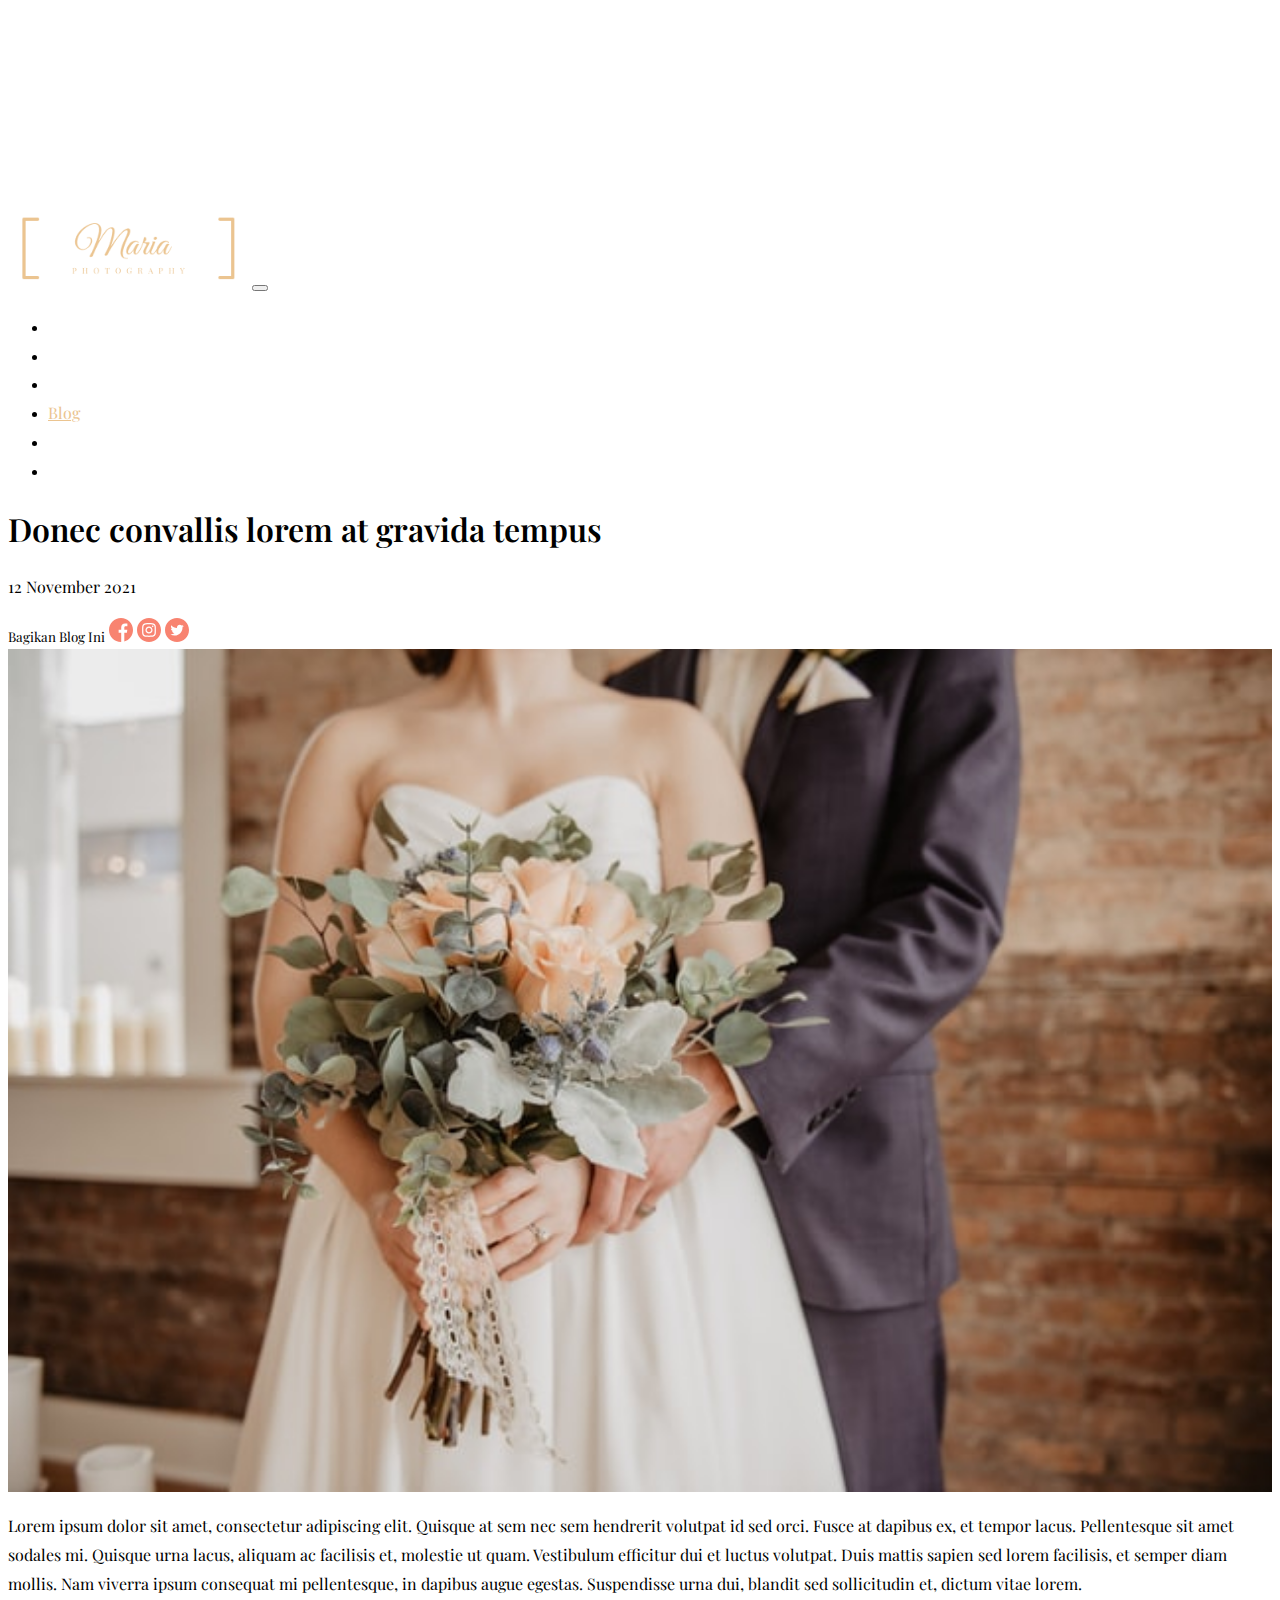
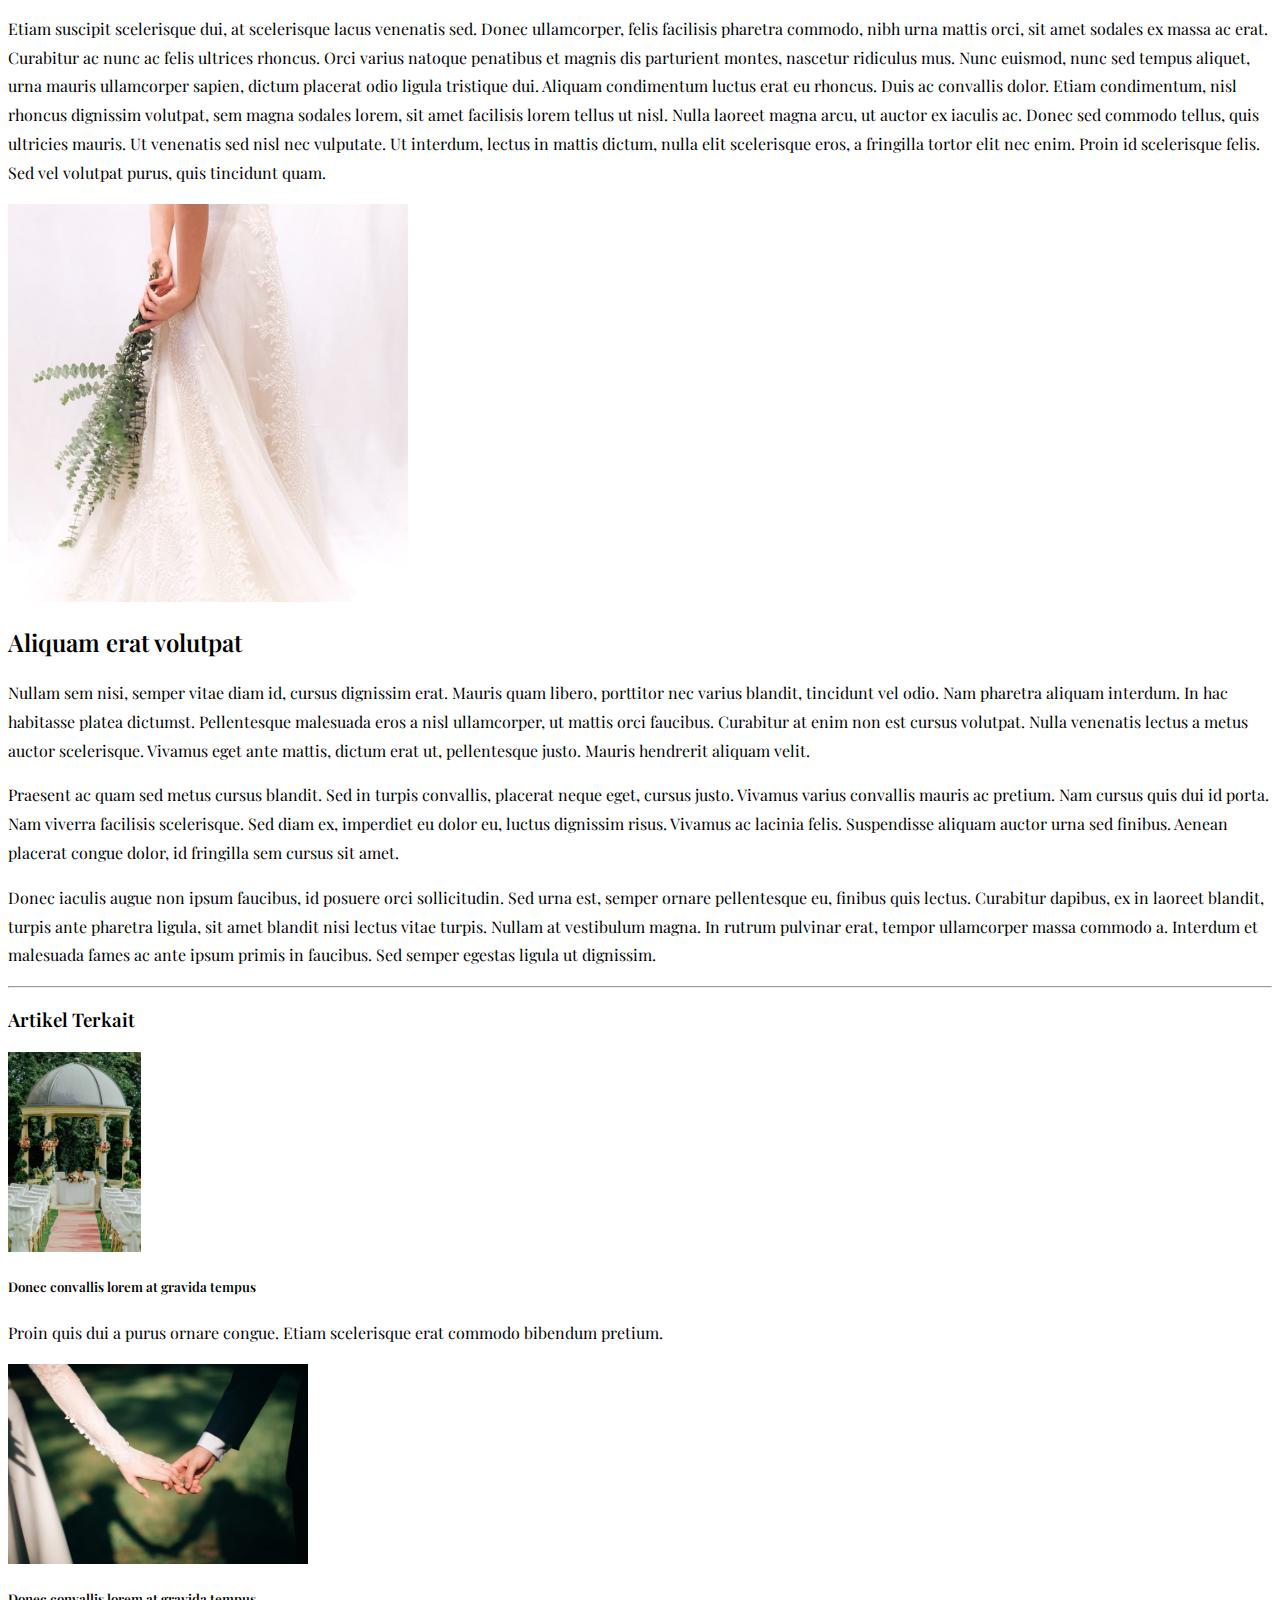
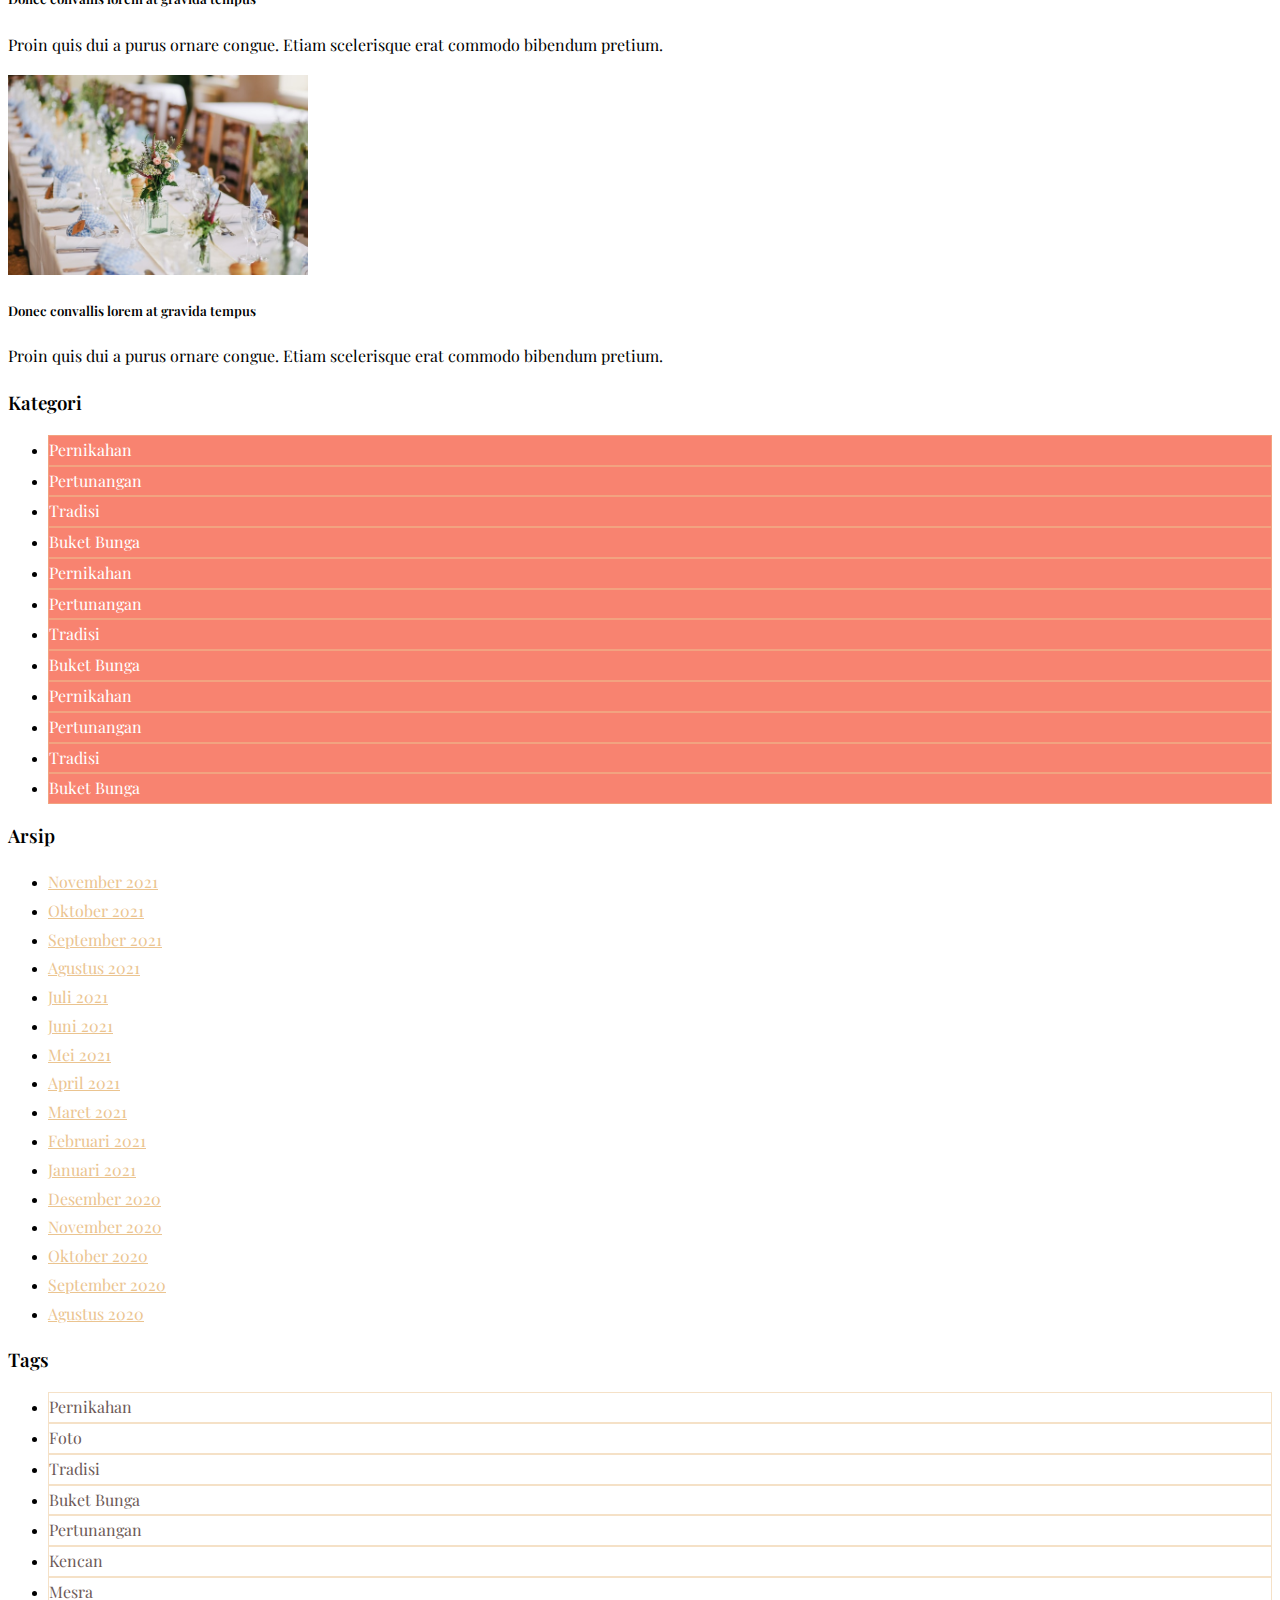
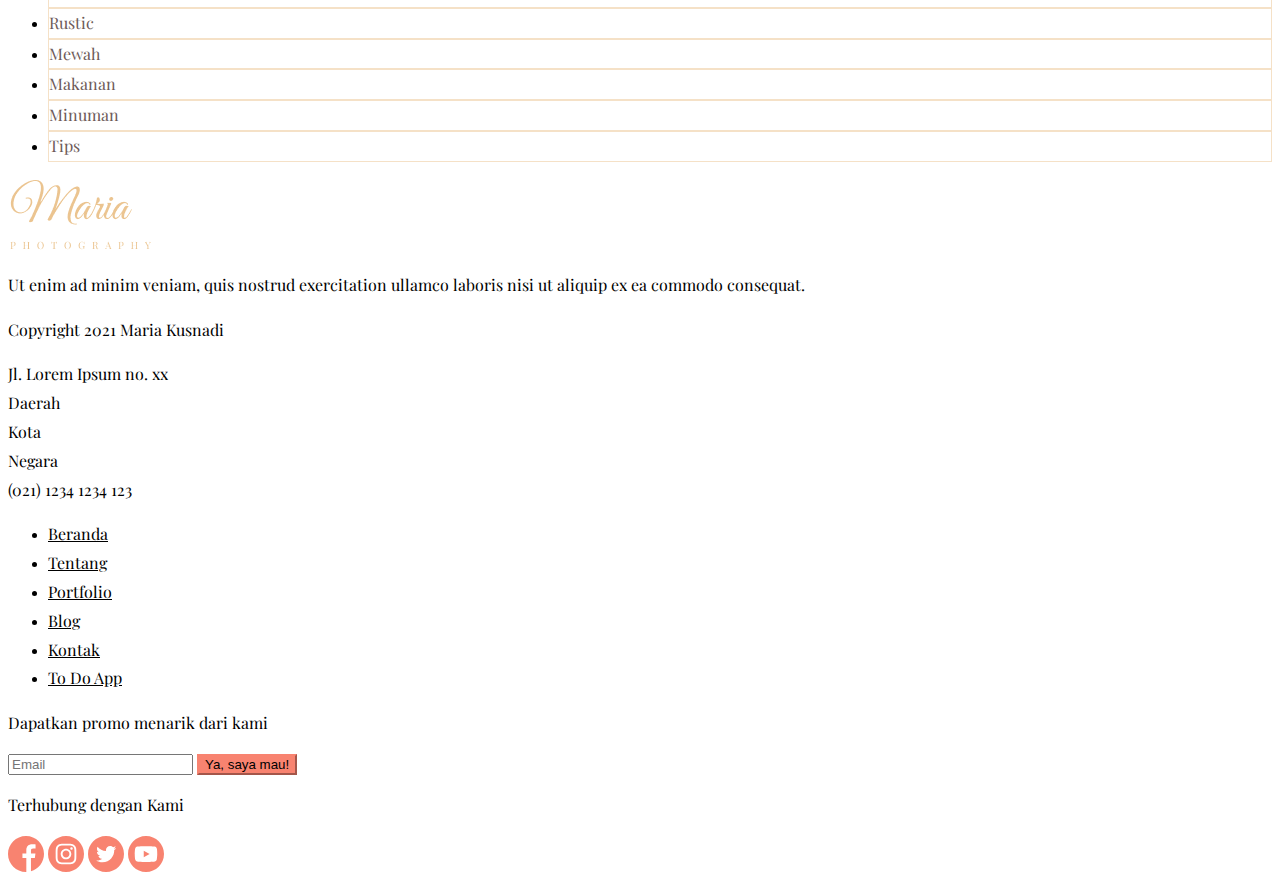
<file: blog-post.html>
<!DOCTYPE html>
<html lang="en">
    <head>
        <meta charset="UTF-8">
        <meta http-equiv="X-UA-Compatible" content="IE=edge">
        <meta name="viewport" content="width=device-width, initial-scale=1.0">
        <link href="https://cdn.jsdelivr.net/npm/bootstrap@5.0.2/dist/css/bootstrap.min.css" rel="stylesheet" integrity="sha384-EVSTQN3/azprG1Anm3QDgpJLIm9Nao0Yz1ztcQTwFspd3yD65VohhpuuCOmLASjC" crossorigin="anonymous">
        <link rel="stylesheet" href="https://fonts.googleapis.com/icon?family=Material+Icons">
        <link rel="stylesheet"  href="./style.css">
            
        <title>Blog</title>
    </head>
    <body style="padding-top: 200px;">
        <!-- NAV -->
        <nav class="px-md-5 py-2 navbar navbar-expand-md navbar-dark fixed-top bg-dark">
            <div class="container-fluid">
                <a class="navbar-brand" href="./index.html"><img src="images/logo-maria-photography.png" height="80"></a>
                <button class="navbar-toggler" type="button" data-bs-toggle="collapse" data-bs-target="#navbarCollapse" aria-controls="navbarCollapse" aria-expanded="false" aria-label="Toggle navigation">
                    <span class="navbar-toggler-icon"></span>
                </button>
                <ul class="nav float-end justify-content-end collapse navbar-collapse" id="navbarCollapse">
                    <li class="nav-item">
                        <a class="nav-link" href="./index.html">Beranda</a>
                    </li>
                    <li class="nav-item">
                        <a class="nav-link" href="./about.html">Tentang</a>
                    </li>
                    <li class="nav-item">
                        <a class="nav-link" href="./portfolio.html">Portfolio</a>
                    </li>
                    <li class="nav-item">
                        <a class="nav-link active" href="./blog.html">Blog</a>
                    </li>
                    <li class="nav-item">
                        <a class="nav-link" href="./contact.html">Kontak</a>
                    </li>
                    <li class="nav-item">
                        <a class="nav-link" href="./todo.html">To Do App</a>
                    </li>
                </ul>
            </div>
        </nav>
        <!--HEADING -->
        <div class="px-4 text-center col-md-6 m-auto mb-5 container">
            <h1>Donec convallis lorem at gravida tempus</h1>
            <p>12 November 2021</p>
            <div class="d-flex justify-content-center align-text-bottom mt-2 mb-3">
              <small class="me-2">Bagikan Blog Ini</small>
              <span class="social-media me-2"><img src="./images/001-facebook.svg" width="24px"></span>
              <span class="social-media me-2"><img src="./images/011-instagram.svg" width="24px"></span>
              <span class="social-media"><img src="./images/013-twitter.svg" width="24px"></span>
            </div>
            <img src="./images/foto 4.jpg" width="100%">
        </div>
        <!-- BLOG CONTENT -->
        <div class="container p-5">
            <div class="row">
              <div class="col-md-9">
                    <div class="mb-5">
                        <p>Lorem ipsum dolor sit amet, consectetur adipiscing elit. Quisque at sem nec sem hendrerit volutpat id sed orci. Fusce at dapibus ex, et tempor lacus. Pellentesque sit amet sodales mi. Quisque urna lacus, aliquam ac facilisis et, molestie ut quam. Vestibulum efficitur dui et luctus volutpat. Duis mattis sapien sed lorem facilisis, et semper diam mollis. Nam viverra ipsum consequat mi pellentesque, in dapibus augue egestas. Suspendisse urna dui, blandit sed sollicitudin et, dictum vitae lorem.</p>
                        <p>Etiam suscipit scelerisque dui, at scelerisque lacus venenatis sed. Donec ullamcorper, felis facilisis pharetra commodo, nibh urna mattis orci, sit amet sodales ex massa ac erat. Curabitur ac nunc ac felis ultrices rhoncus. Orci varius natoque penatibus et magnis dis parturient montes, nascetur ridiculus mus. Nunc euismod, nunc sed tempus aliquet, urna mauris ullamcorper sapien, dictum placerat odio ligula tristique dui. Aliquam condimentum luctus erat eu rhoncus. Duis ac convallis dolor. Etiam condimentum, nisl rhoncus dignissim volutpat, sem magna sodales lorem, sit amet facilisis lorem tellus ut nisl. Nulla laoreet magna arcu, ut auctor ex iaculis ac. Donec sed commodo tellus, quis ultricies mauris. Ut venenatis sed nisl nec vulputate. Ut interdum, lectus in mattis dictum, nulla elit scelerisque eros, a fringilla tortor elit nec enim. Proin id scelerisque felis. Sed vel volutpat purus, quis tincidunt quam.</p>
                        <div id="custom-image-size" class="my-3">
                          <img src="images/foto 10.jpg" class="d-block m-auto">
                        </div>
                        <h2>Aliquam erat volutpat</h2>
                        <p>Nullam sem nisi, semper vitae diam id, cursus dignissim erat. Mauris quam libero, porttitor nec varius blandit, tincidunt vel odio. Nam pharetra aliquam interdum. In hac habitasse platea dictumst. Pellentesque malesuada eros a nisl ullamcorper, ut mattis orci faucibus. Curabitur at enim non est cursus volutpat. Nulla venenatis lectus a metus auctor scelerisque. Vivamus eget ante mattis, dictum erat ut, pellentesque justo. Mauris hendrerit aliquam velit.</p>

                        <p>Praesent ac quam sed metus cursus blandit. Sed in turpis convallis, placerat neque eget, cursus justo. Vivamus varius convallis mauris ac pretium. Nam cursus quis dui id porta. Nam viverra facilisis scelerisque. Sed diam ex, imperdiet eu dolor eu, luctus dignissim risus. Vivamus ac lacinia felis. Suspendisse aliquam auctor urna sed finibus. Aenean placerat congue dolor, id fringilla sem cursus sit amet.</p>

                        <p>Donec iaculis augue non ipsum faucibus, id posuere orci sollicitudin. Sed urna est, semper ornare pellentesque eu, finibus quis lectus. Curabitur dapibus, ex in laoreet blandit, turpis ante pharetra ligula, sit amet blandit nisi lectus vitae turpis. Nullam at vestibulum magna. In rutrum pulvinar erat, tempor ullamcorper massa commodo a. Interdum et malesuada fames ac ante ipsum primis in faucibus. Sed semper egestas ligula ut dignissim.</p>

                    </div>

                <hr>    
                <h3>Artikel Terkait</h3>
                <div class="row row-cols-1 row-cols-md-3 g-4 me-2">
                  <div class="col">
                    <div class="card h-100">
                      <img src="./images/foto 1.jpg" class="card-img-top" alt="Blog" height="200" style="background-position: center; object-fit: cover;">
                      <div class="card-body">
                        <h5 class="card-title">Donec convallis lorem at gravida tempus</h5>
                        <p class="card-text">Proin quis dui a purus ornare congue. Etiam scelerisque erat commodo bibendum pretium.</p>
                      </div>
                    </div>
                  </div>
                  <div class="col">
                    <div class="card h-100">
                      <img src="./images/foto 2.jpg" class="card-img-top" alt="Blog" height="200" style="background-position: center; object-fit: cover;">
                      <div class="card-body">
                        <h5 class="card-title">Donec convallis lorem at gravida tempus</h5>
                        <p class="card-text">Proin quis dui a purus ornare congue. Etiam scelerisque erat commodo bibendum pretium.</p>
                      </div>
                    </div>
                  </div>
                  <div class="col">
                    <div class="card h-100">
                      <img src="./images/foto 3.jpg" class="card-img-top" alt="Blog" height="200" style="background-position: center; object-fit: cover;">
                      <div class="card-body">
                        <h5 class="card-title">Donec convallis lorem at gravida tempus</h5>
                        <p class="card-text">Proin quis dui a purus ornare congue. Etiam scelerisque erat commodo bibendum pretium.</p>
                      </div>
                    </div>
                  </div>
                </div>
              </div>
              <!-- SIDEBAR -->
              <div id="sidebar" class="col-md-3 border-start ps-3 mt-md-0 mt-5">
                <div>
                  <h3>Kategori</h3>
                  <ul class="list-unstyled position-relative">
                    <li class="d-inline-block p-2 m-1 bg-custom-cat rounded-3"><a href="#">Pernikahan</a></li>
                    <li class="d-inline-block p-2 m-1 bg-custom-cat rounded-3"><a href="#">Pertunangan</a></li>
                    <li class="d-inline-block p-2 m-1 bg-custom-cat rounded-3"><a href="#">Tradisi</a></li>
                    <li class="d-inline-block p-2 m-1 bg-custom-cat rounded-3"><a href="#">Buket Bunga</a></li>
                    <li class="d-inline-block p-2 m-1 bg-custom-cat rounded-3"><a href="#">Pernikahan</a></li>
                    <li class="d-inline-block p-2 m-1 bg-custom-cat rounded-3"><a href="#">Pertunangan</a></li>
                    <li class="d-inline-block p-2 m-1 bg-custom-cat rounded-3"><a href="#">Tradisi</a></li>
                    <li class="d-inline-block p-2 m-1 bg-custom-cat rounded-3"><a href="#">Buket Bunga</a></li>
                    <li class="d-inline-block p-2 m-1 bg-custom-cat rounded-3"><a href="#">Pernikahan</a></li>
                    <li class="d-inline-block p-2 m-1 bg-custom-cat rounded-3"><a href="#">Pertunangan</a></li>
                    <li class="d-inline-block p-2 m-1 bg-custom-cat rounded-3"><a href="#">Tradisi</a></li>
                    <li class="d-inline-block p-2 m-1 bg-custom-cat rounded-3"><a href="#">Buket Bunga</a></li>
                  </ul>
                </div>
                <div>
                  <h3>Arsip</h3>
                  <ul class="list-unstyled">
                    <li><a href="#">November 2021</a></li>
                    <li><a href="#">Oktober 2021</a></li>
                    <li><a href="#">September 2021</a></li>
                    <li><a href="#">Agustus 2021</a></li>
                    <li><a href="#">Juli 2021</a></li>
                    <li><a href="#">Juni 2021</a></li>
                    <li><a href="#">Mei 2021</a></li>
                    <li><a href="#">April 2021</a></li>
                    <li><a href="#">Maret 2021</a></li>
                    <li><a href="#">Februari 2021</a></li>
                    <li><a href="#">Januari 2021</a></li>
                    <li><a href="#">Desember 2020</a></li>
                    <li><a href="#">November 2020</a></li>
                    <li><a href="#">Oktober 2020</a></li>
                    <li><a href="#">September 2020</a></li>
                    <li><a href="#">Agustus 2020</a></li>
                  </ul>
                  <h3>Tags</h3>
                  <ul class="list-unstyled">
                    <li class="d-inline p-2 m-1 float-start bg-custom-tag rounded-3"><a href="#">Pernikahan</a></li>
                    <li class="d-inline p-2 m-1 float-start bg-custom-tag rounded-3"><a href="#">Foto</a></li>
                    <li class="d-inline p-2 m-1 float-start bg-custom-tag rounded-3"><a href="#">Tradisi</a></li>
                    <li class="d-inline p-2 m-1 float-start bg-custom-tag rounded-3"><a href="#">Buket Bunga</a></li>
                    <li class="d-inline p-2 m-1 float-start bg-custom-tag rounded-3"><a href="#">Pertunangan</a></li>
                    <li class="d-inline p-2 m-1 float-start bg-custom-tag rounded-3"><a href="#">Kencan</a></li>
                    <li class="d-inline p-2 m-1 float-start bg-custom-tag rounded-3"><a href="#">Mesra</a></li>
                    <li class="d-inline p-2 m-1 float-start bg-custom-tag rounded-3"><a href="#">Rustic</a></li>
                    <li class="d-inline p-2 m-1 float-start bg-custom-tag rounded-3"><a href="#">Mewah</a></li>
                    <li class="d-inline p-2 m-1 float-start bg-custom-tag rounded-3"><a href="#">Makanan</a></li>
                    <li class="d-inline p-2 m-1 float-start bg-custom-tag rounded-3"><a href="#">Minuman</a></li>
                    <li class="d-inline p-2 m-1 float-start bg-custom-tag rounded-3"><a href="#">Tips</a></li>
                  </ul>
                </div>
                
              </div>
            </div>
        </div>
        <!-- FOOTER -->
        <div class="container border-top py-3">
          <div class="row">
              <div class="col-md-3">
                  <img src="./images/logo-nama-maria-photography.png">
                  <p class="mt-2">Ut enim ad minim veniam, quis nostrud exercitation ullamco laboris nisi ut aliquip ex ea commodo consequat.</p>
                  <p class="mt-2">Copyright 2021 Maria Kusnadi</p>
              </div>
              <div class="col-md-3">
                <p>
                  Jl. Lorem Ipsum no. xx<br/>
                  Daerah<br/>
                  Kota<br/>
                  Negara<br/>
                  (021) 1234 1234 123
                </p>
              </div>
              <div class="col-md-3 my-md-0 my-5">
                  <ul id="footer-menu" class="nav w-75">
                      <li class="nav-item">
                        <a class="ps-0 nav-link" href="./index.html">Beranda</a>
                      </li>
                      <li class="nav-item">
                        <a class="ps-0 nav-link" href="./about.html">Tentang</a>
                      </li>
                      <li class="nav-item">
                        <a class="ps-0 nav-link" href="./portfolio.html">Portfolio</a>
                      </li>
                      <li class="nav-item active">
                        <a class="ps-0 nav-link" href="./blog.html">Blog</a>
                      </li>
                      <li class="nav-item">
                        <a class="ps-0 nav-link" href="./contact.html">Kontak</a>
                      </li>
                      <li class="nav-item">
                        <a class="ps-0 nav-link" href="./todo.html">To Do App</a>
                      </li>
                  </ul>
              </div>
              <div class="col-md-3">
                  <p>Dapatkan promo menarik dari kami</p>
                  <form>
                      <input type="email" class="form-control d-block mb-2" id="emailinput" placeholder="Email">
                      <button class="btn btn-sm btn-primary d-block">Ya, saya mau!</button>
                  </form>
                  <p class="mt-5">Terhubung dengan Kami</p>
                  <div class="d-flex">
                      <span class="social-media me-2"><img src="./images/001-facebook.svg" width="36px"></span>
                      <span class="social-media me-2"><img src="./images/011-instagram.svg"width="36px"></span>
                      <span class="social-media me-2"><img src="./images/013-twitter.svg"width="36px"></span>
                      <span class="social-media"><img src="./images/008-youtube.svg"width="36px"></span>
                  </div>
              </div>
          </div>
      </div>
      
      <script src="https://cdn.jsdelivr.net/npm/bootstrap@5.0.2/dist/js/bootstrap.bundle.min.js" integrity="sha384-MrcW6ZMFYlzcLA8Nl+NtUVF0sA7MsXsP1UyJoMp4YLEuNSfAP+JcXn/tWtIaxVXM" crossorigin="anonymous"></script>
    </body>
</html>
</file>
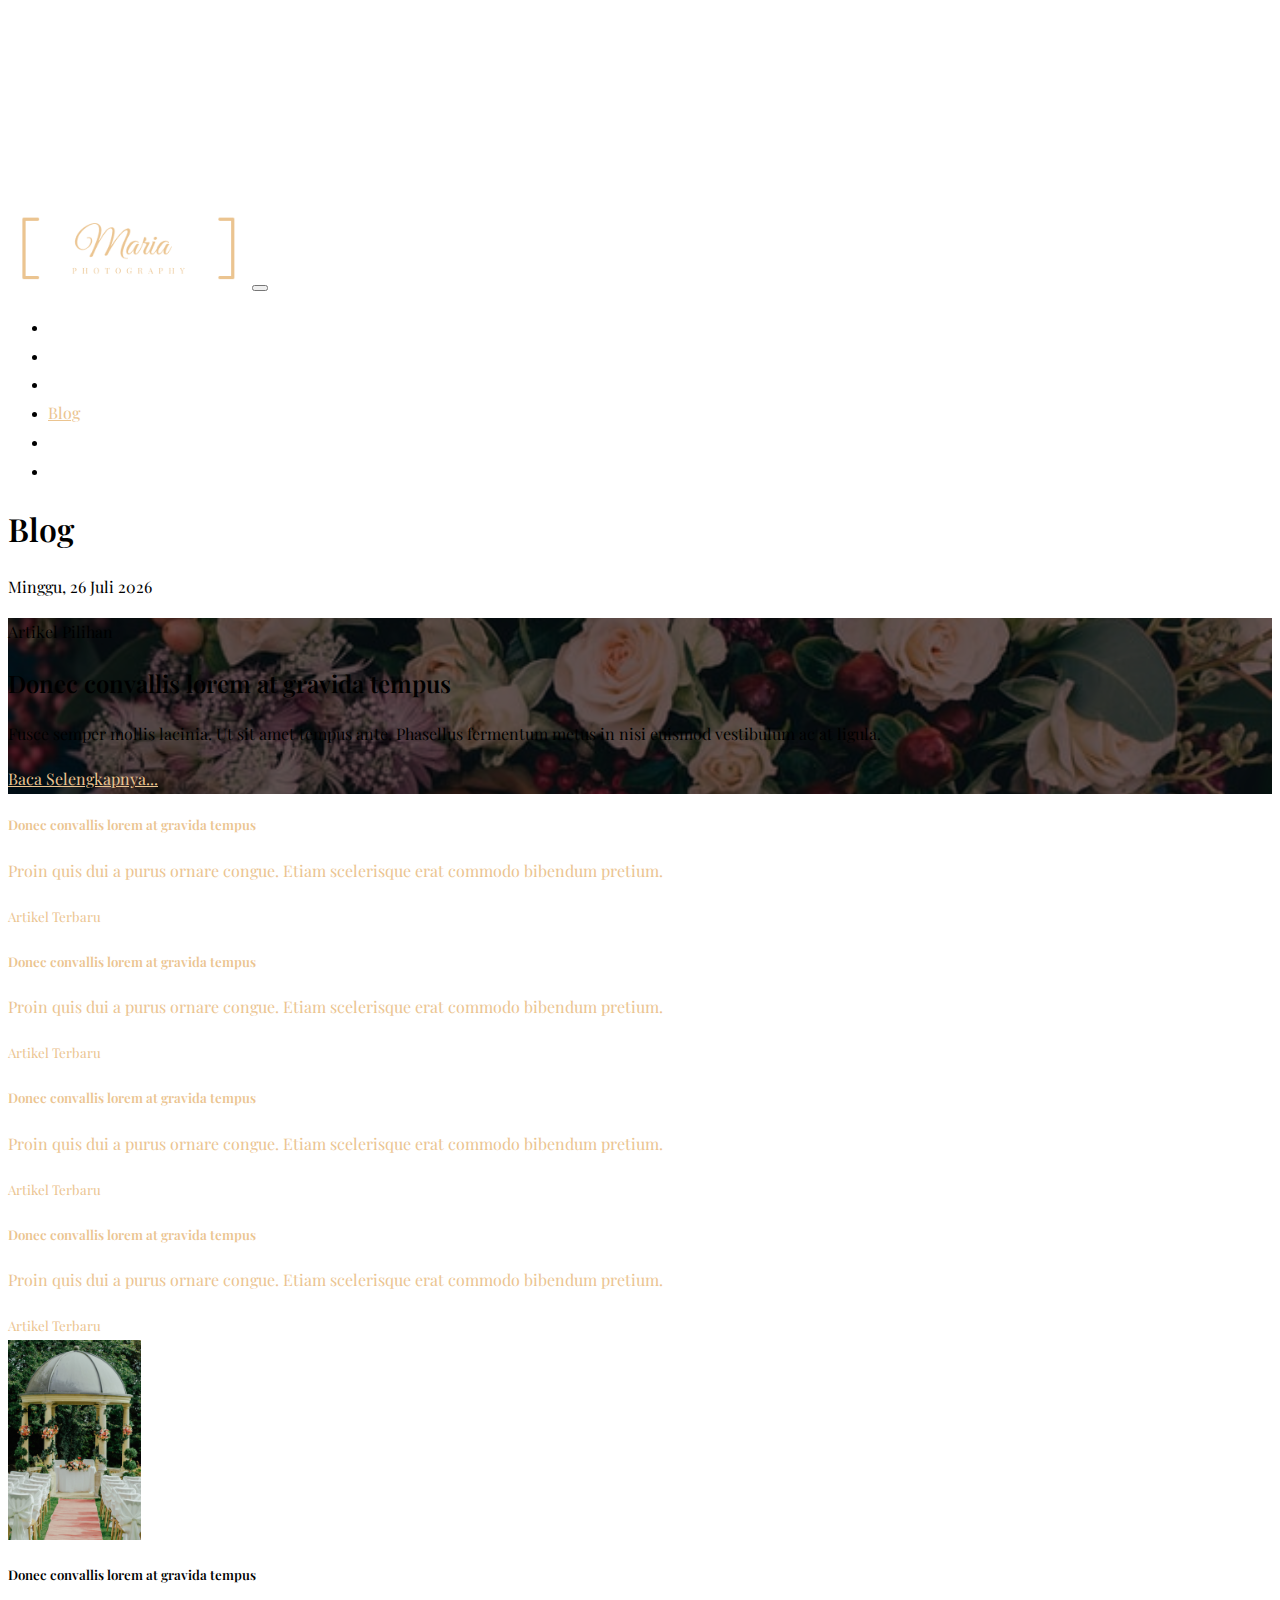
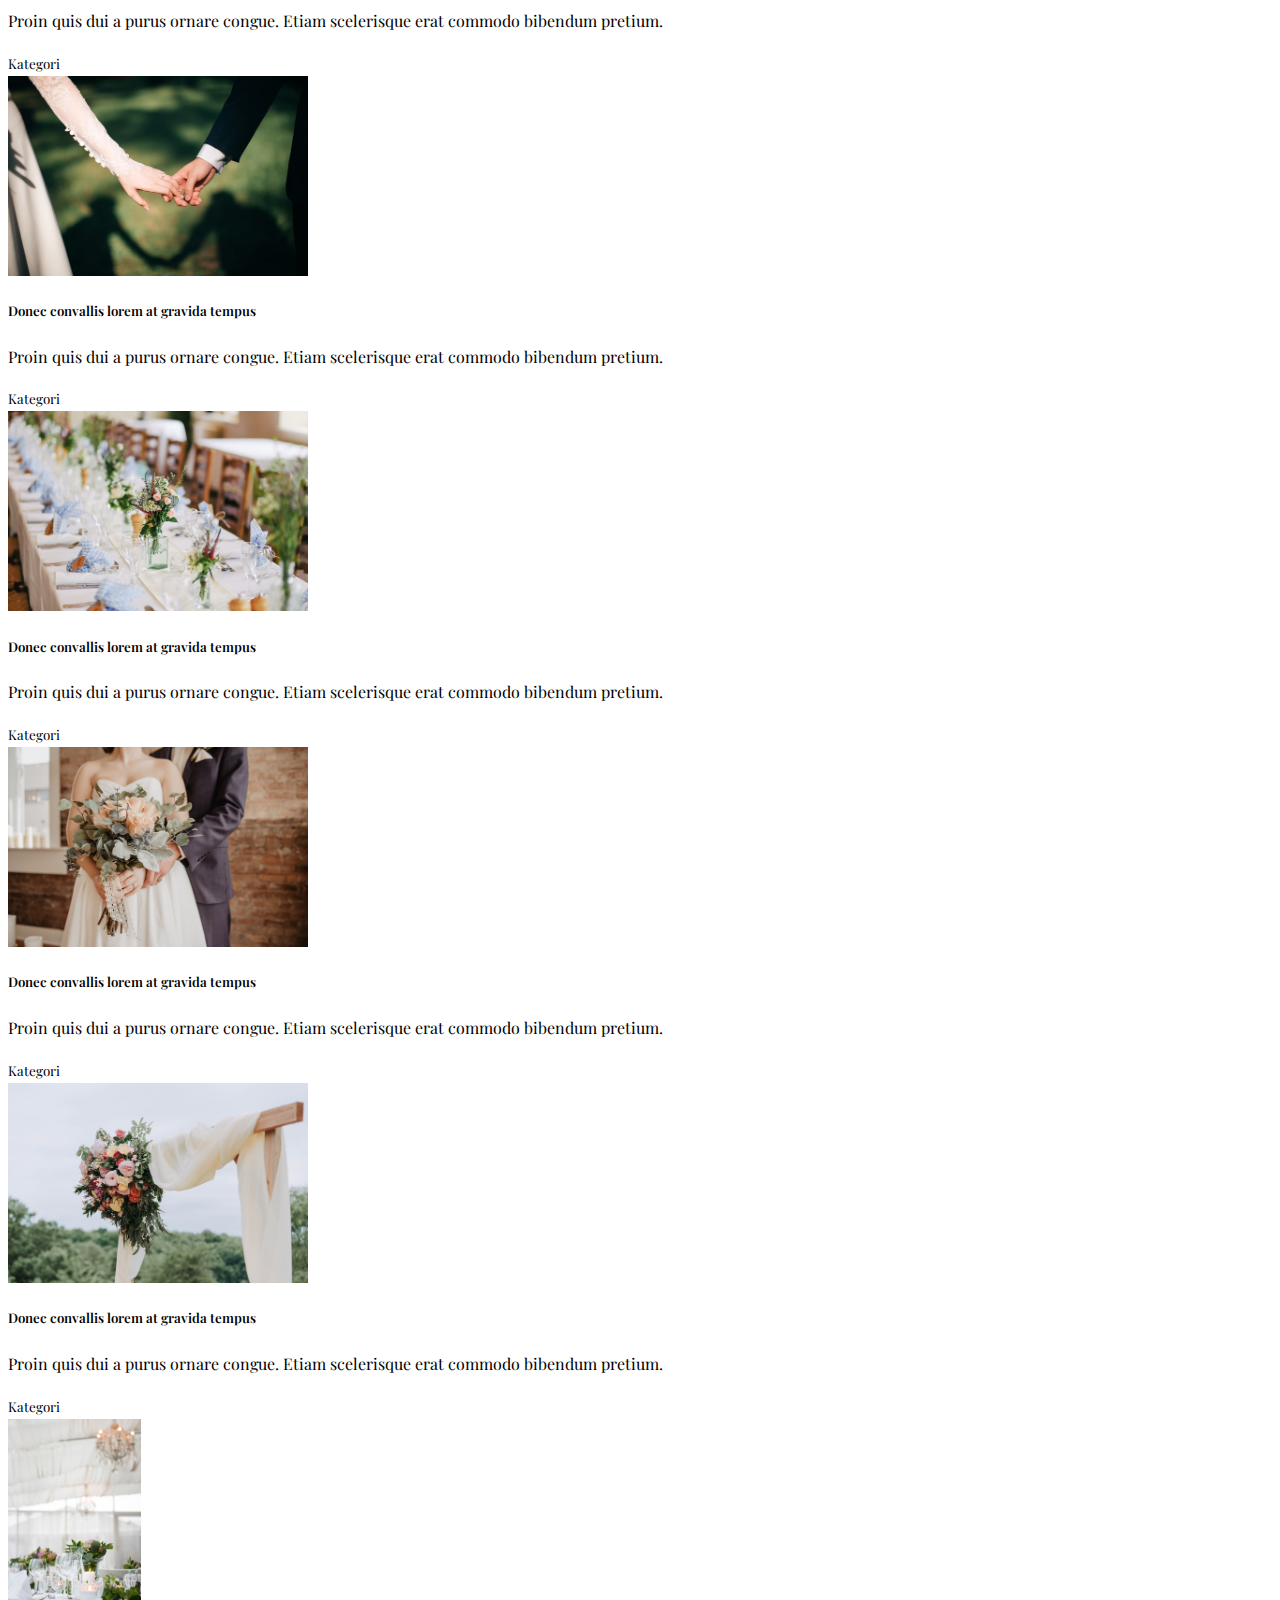
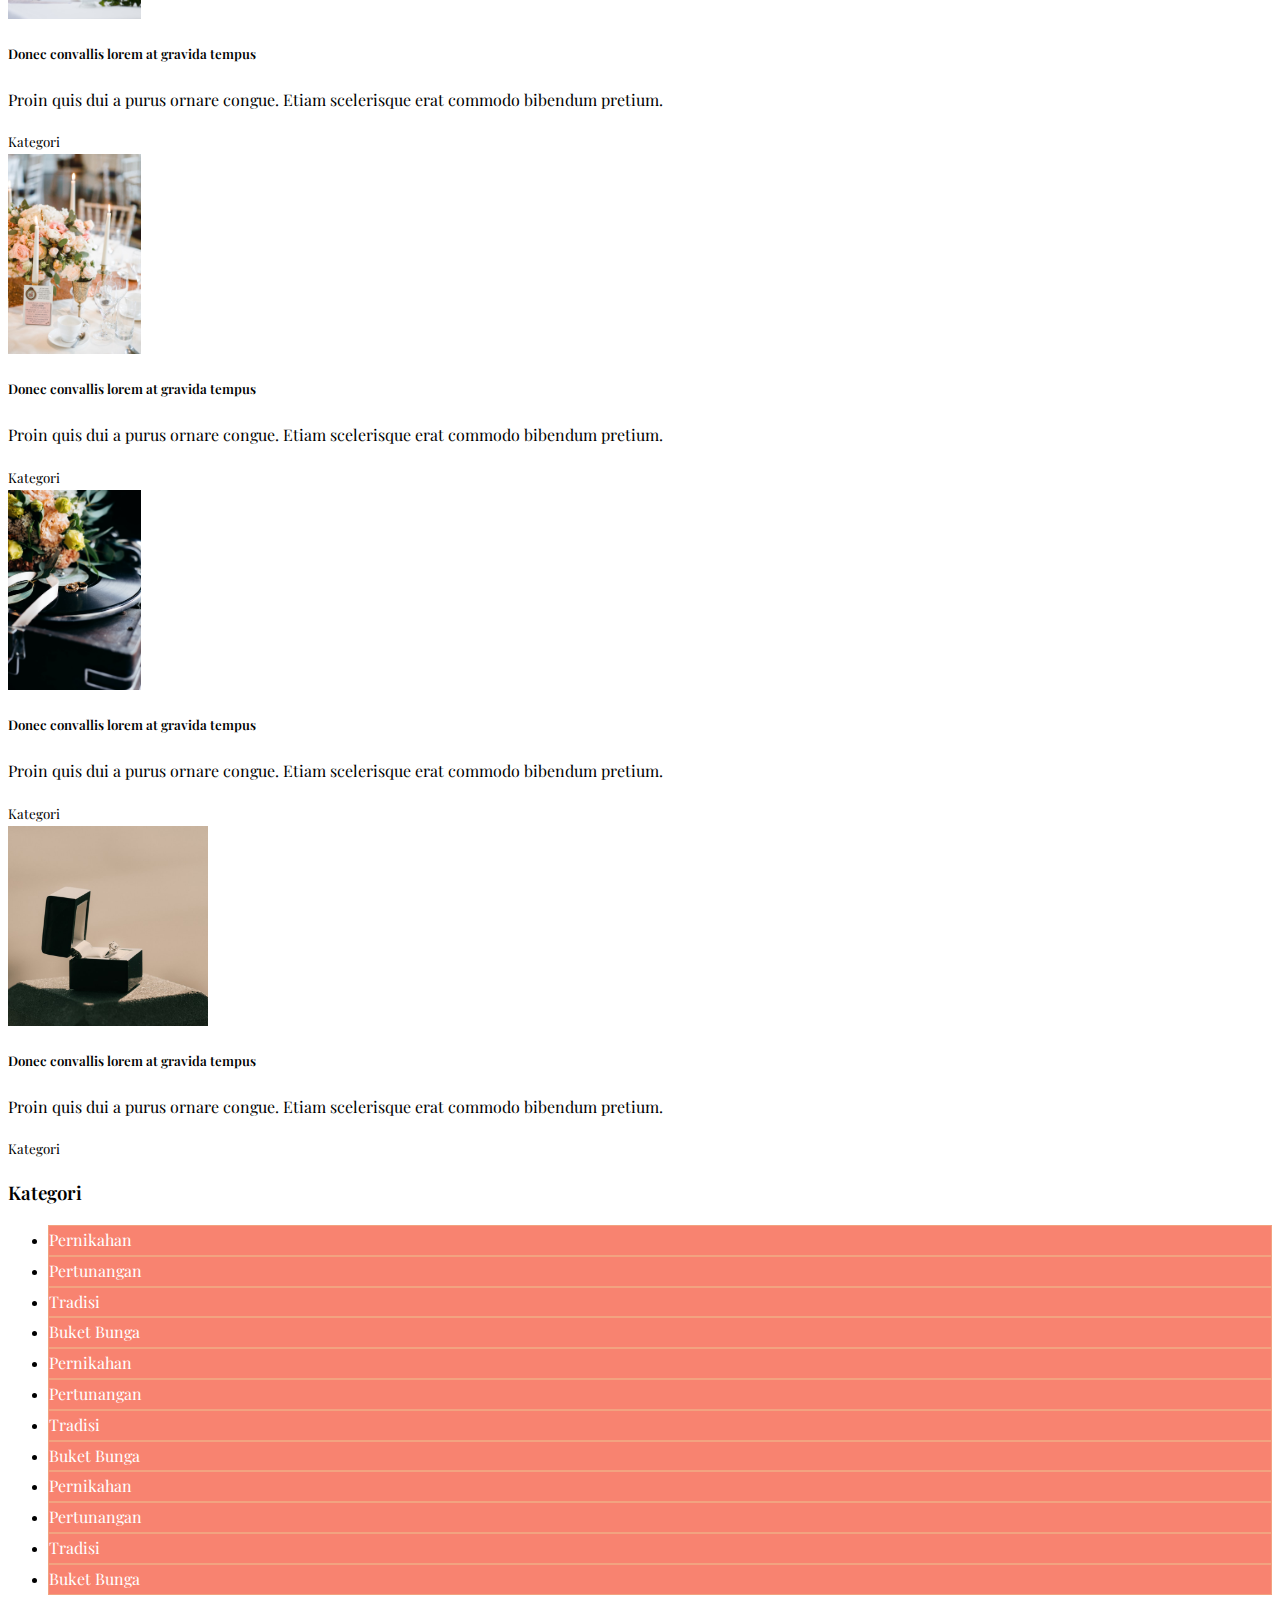
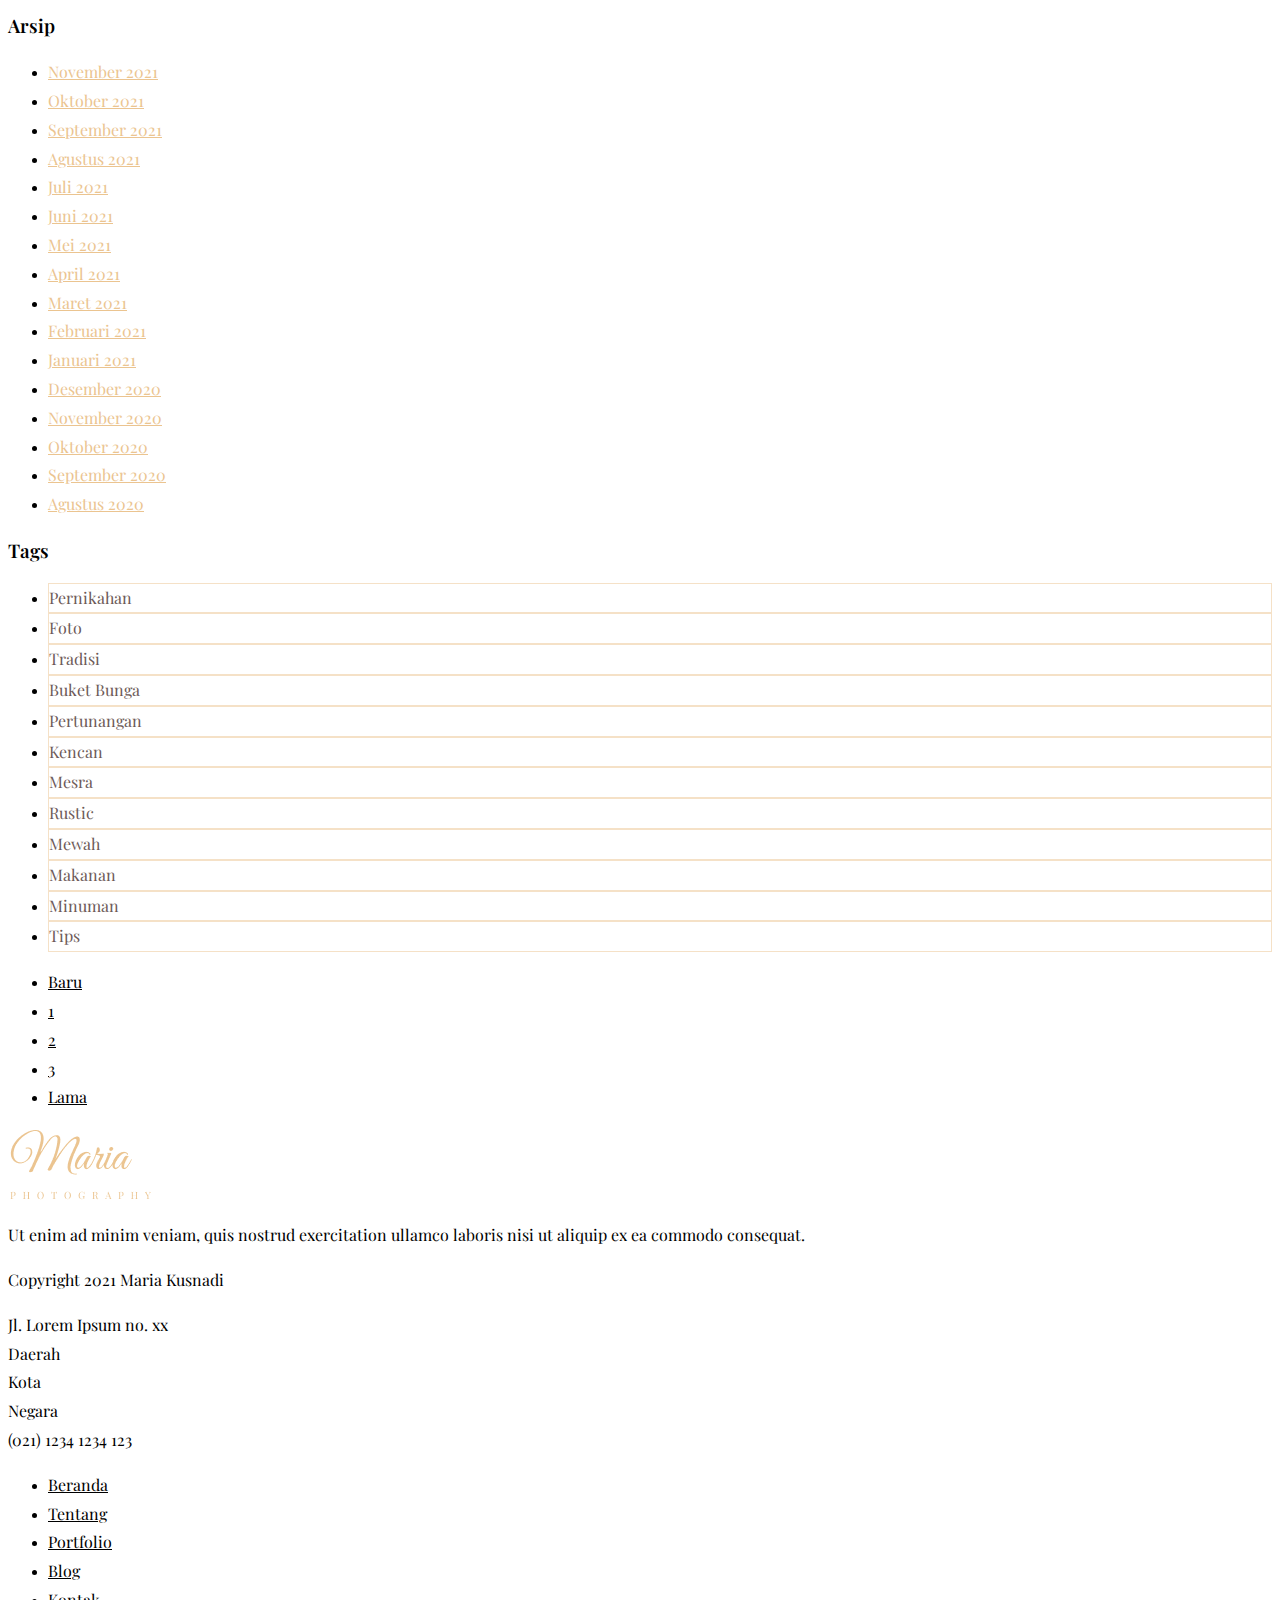
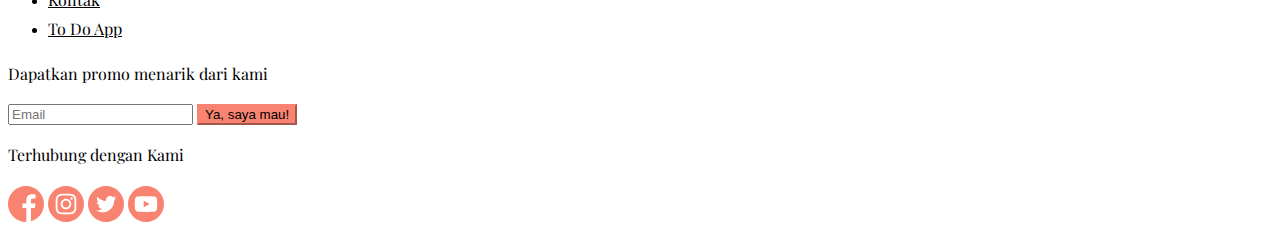
<file: blog.html>
<!DOCTYPE html>
<html lang="en">
    <head>
        <meta charset="UTF-8">
        <meta http-equiv="X-UA-Compatible" content="IE=edge">
        <meta name="viewport" content="width=device-width, initial-scale=1.0">
        <link href="https://cdn.jsdelivr.net/npm/bootstrap@5.0.2/dist/css/bootstrap.min.css" rel="stylesheet" integrity="sha384-EVSTQN3/azprG1Anm3QDgpJLIm9Nao0Yz1ztcQTwFspd3yD65VohhpuuCOmLASjC" crossorigin="anonymous">
        <link rel="stylesheet" href="https://fonts.googleapis.com/icon?family=Material+Icons">
        <link rel="stylesheet"  href="./style.css">
            
        <title>Blog</title>
    </head>
    <body style="padding-top: 200px;">
        <!-- NAV -->
        <nav class="px-md-5 py-2 navbar navbar-expand-md navbar-dark fixed-top bg-dark">
            <div class="container-fluid">
                <a class="navbar-brand" href="./index.html"><img src="images/logo-maria-photography.png" height="80"></a>
                <button class="navbar-toggler" type="button" data-bs-toggle="collapse" data-bs-target="#navbarCollapse" aria-controls="navbarCollapse" aria-expanded="false" aria-label="Toggle navigation">
                    <span class="navbar-toggler-icon"></span>
                </button>
                <ul class="nav float-end justify-content-end collapse navbar-collapse" id="navbarCollapse">
                    <li class="nav-item">
                        <a class="nav-link" href="./index.html">Beranda</a>
                    </li>
                    <li class="nav-item">
                        <a class="nav-link" href="./about.html">Tentang</a>
                    </li>
                    <li class="nav-item">
                        <a class="nav-link" href="./portfolio.html">Portfolio</a>
                    </li>
                    <li class="nav-item">
                        <a class="nav-link active" href="#">Blog</a>
                    </li>
                    <li class="nav-item">
                        <a class="nav-link" href="./contact.html">Kontak</a>
                    </li>
                    <li class="nav-item">
                        <a class="nav-link" href="./todo.html">To Do App</a>
                    </li>
                </ul>
            </div>
        </nav>
        <!--HEADING -->
        <div id="container24"class="px-4 text-center col-6 m-auto mb-5">
            <h1>Blog</h1>
            <p class="hari-tanggal"></p>
        </div>
        <!-- BLOG -->
        <div class="container p-5">
            <div class="row g-4 mb-5">
                <div class="p-4 p-md-5 text-white rounded col-md-6 custom-background" style="background-image: url('./images/foto\ 11.jpg')">
                    <div>
                        <p>Artikel Pilihan</p>
                        <h2 class="pt-5 mt-5">Donec convallis lorem at gravida tempus</h2>
                        <p>Fusce semper mollis lacinia. Ut sit amet tempus ante. Phasellus fermentum metus in nisi euismod vestibulum ac at ligula. </p>
                        <p><a href="./blog-post.html">Baca Selengkapnya...</a></p>
                    </div>
                </div>
                <div class="col-md-6">
                    <div class="row row-cols-1 row-cols-md-2 g-4">
                        <div class="col custom-card">
                          <a href="./blog-post.html">
                            <div class="card h-100">
                              <div class="card-body text-dark">
                                <h5 class="card-title">Donec convallis lorem at gravida tempus</h5>
                                <p class="card-text">Proin quis dui a purus ornare congue. Etiam scelerisque erat commodo bibendum pretium.</p>
                                <small class="text-muted">Artikel Terbaru</small>
                              </div>
                            </div>
                          </a>
                        </div>
                        <div class="col custom-card">
                          <a href="./blog-post.html">
                            <div class="card h-100">
                              <div class="card-body text-dark">
                                <h5 class="card-title">Donec convallis lorem at gravida tempus</h5>
                                <p class="card-text">Proin quis dui a purus ornare congue. Etiam scelerisque erat commodo bibendum pretium.</p>
                                <small class="text-muted">Artikel Terbaru</small>
                              </div>
                            </div>
                          </a>
                        </div>
                        <div class="col custom-card">
                          <a href="./blog-post.html">
                            <div class="card h-100">
                              <div class="card-body text-dark">
                                <h5 class="card-title">Donec convallis lorem at gravida tempus</h5>
                                <p class="card-text">Proin quis dui a purus ornare congue. Etiam scelerisque erat commodo bibendum pretium.</p>
                                <small class="text-muted">Artikel Terbaru</small>
                              </div>
                            </div>
                          </a>
                        </div>
                        <div class="col custom-card">
                          <a href="./blog-post.html">
                            <div class="card h-100">
                              <div class="card-body text-dark">
                                <h5 class="card-title">Donec convallis lorem at gravida tempus</h5>
                                <p class="card-text">Proin quis dui a purus ornare congue. Etiam scelerisque erat commodo bibendum pretium.</p>
                                <small class="text-muted">Artikel Terbaru</small>
                              </div>
                            </div>
                          </a>
                        </div>
                    </div>
                </div>
            </div>
            <div class="row">
              <div class="col-md-9">
                <div class="row row-cols-1 row-cols-md-3 g-4 me-2">
                  <div class="col custom-card">
                    <div class="card h-100">
                      <img src="./images/foto 1.jpg" class="card-img-top" alt="Blog" height="200" style="background-position: center; object-fit: cover;">
                      <div class="card-body text-dark">
                        <h5 class="card-title">Donec convallis lorem at gravida tempus</h5>
                        <p class="card-text">Proin quis dui a purus ornare congue. Etiam scelerisque erat commodo bibendum pretium.</p>
                        <small class="text-muted border-start border-3 border-primary ps-1">Kategori</small>
                      </div>
                    </div>
                  </div>
                  <div class="col custom-card">
                    <div class="card h-100">
                      <img src="./images/foto 2.jpg" class="card-img-top" alt="Blog" height="200" style="background-position: center; object-fit: cover;">
                      <div class="card-body text-dark">
                        <h5 class="card-title">Donec convallis lorem at gravida tempus</h5>
                        <p class="card-text">Proin quis dui a purus ornare congue. Etiam scelerisque erat commodo bibendum pretium.</p>
                        <small class="text-muted border-start border-3 border-warning ps-1">Kategori</small>
                      </div>
                    </div>
                  </div>
                  <div class="col custom-card">
                    <div class="card h-100">
                      <img src="./images/foto 3.jpg" class="card-img-top" alt="Blog" height="200" style="background-position: center; object-fit: cover;">
                      <div class="card-body text-dark">
                        <h5 class="card-title">Donec convallis lorem at gravida tempus</h5>
                        <p class="card-text">Proin quis dui a purus ornare congue. Etiam scelerisque erat commodo bibendum pretium.</p>
                        <small class="text-muted border-start border-3 border-success ps-1">Kategori</small>
                      </div>
                    </div>
                  </div>
                  <div class="col custom-card">
                    <div class="card h-100">
                      <img src="./images/foto 4.jpg" class="card-img-top" alt="Blog" height="200" style="background-position: center; object-fit: cover;">
                      <div class="card-body text-dark">
                        <h5 class="card-title">Donec convallis lorem at gravida tempus</h5>
                        <p class="card-text">Proin quis dui a purus ornare congue. Etiam scelerisque erat commodo bibendum pretium.</p>
                        <small class="text-muted border-start border-3 border-danger ps-1">Kategori</small>
                      </div>
                    </div>
                  </div>
                  <div class="col custom-card">
                    <div class="card h-100">
                      <img src="./images/foto 5.jpg" class="card-img-top" alt="Blog" height="200" style="background-position: center; object-fit: cover;">
                      <div class="card-body text-dark">
                        <h5 class="card-title">Donec convallis lorem at gravida tempus</h5>
                        <p class="card-text">Proin quis dui a purus ornare congue. Etiam scelerisque erat commodo bibendum pretium.</p>
                        <small class="text-muted border-start border-3 border-warning ps-1">Kategori</small>
                      </div>
                    </div>
                  </div>
                  <div class="col custom-card">
                    <div class="card h-100">
                      <img src="./images/foto 6.jpg" class="card-img-top" alt="Blog" height="200" style="background-position: center; object-fit: cover;">
                      <div class="card-body text-dark">
                        <h5 class="card-title">Donec convallis lorem at gravida tempus</h5>
                        <p class="card-text">Proin quis dui a purus ornare congue. Etiam scelerisque erat commodo bibendum pretium.</p>
                        <small class="text-muted border-start border-3 border-primary ps-1">Kategori</small>
                      </div>
                    </div>
                  </div>
                  <div class="col custom-card">
                    <div class="card h-100">
                      <img src="./images/foto 7.jpg" class="card-img-top" alt="Blog" height="200" style="background-position: center; object-fit: cover;">
                      <div class="card-body text-dark">
                        <h5 class="card-title">Donec convallis lorem at gravida tempus</h5>
                        <p class="card-text">Proin quis dui a purus ornare congue. Etiam scelerisque erat commodo bibendum pretium.</p>
                        <small class="text-muted border-start border-3 border-success ps-1">Kategori</small>
                      </div>
                    </div>
                  </div>
                  <div class="col custom-card">
                    <div class="card h-100">
                      <img src="./images/foto 8.jpg" class="card-img-top" alt="Blog" height="200" style="background-position: center; object-fit: cover;">
                      <div class="card-body text-dark">
                        <h5 class="card-title">Donec convallis lorem at gravida tempus</h5>
                        <p class="card-text">Proin quis dui a purus ornare congue. Etiam scelerisque erat commodo bibendum pretium.</p>
                        <small class="text-muted border-start border-3 border-danger ps-1">Kategori</small>
                      </div>
                    </div>
                  </div>
                  <div class="col custom-card">
                    <div class="card h-100">
                      <img src="./images/foto 9.jpg" class="card-img-top" alt="Blog" height="200" style="background-position: center; object-fit: cover;">
                      <div class="card-body text-dark">
                        <h5 class="card-title">Donec convallis lorem at gravida tempus</h5>
                        <p class="card-text">Proin quis dui a purus ornare congue. Etiam scelerisque erat commodo bibendum pretium.</p>
                        <small class="text-muted border-start border-3 border-primary ps-1">Kategori</small>
                      </div>
                    </div>
                  </div>
                </div>
              </div>
              <!-- SIDEBAR -->
              <div id="sidebar" class="col-md-3 border-start ps-3 mt-md-0 mt-5">
                <div class="d-block">
                  <h3>Kategori</h3>
                  <ul class="list-unstyled position-relative">
                    <li class="d-inline-block p-2 m-1 bg-custom-cat rounded-3"><a href="#">Pernikahan</a></li>
                    <li class="d-inline-block p-2 m-1 bg-custom-cat rounded-3"><a href="#">Pertunangan</a></li>
                    <li class="d-inline-block p-2 m-1 bg-custom-cat rounded-3"><a href="#">Tradisi</a></li>
                    <li class="d-inline-block p-2 m-1 bg-custom-cat rounded-3"><a href="#">Buket Bunga</a></li>
                    <li class="d-inline-block p-2 m-1 bg-custom-cat rounded-3"><a href="#">Pernikahan</a></li>
                    <li class="d-inline-block p-2 m-1 bg-custom-cat rounded-3"><a href="#">Pertunangan</a></li>
                    <li class="d-inline-block p-2 m-1 bg-custom-cat rounded-3"><a href="#">Tradisi</a></li>
                    <li class="d-inline-block p-2 m-1 bg-custom-cat rounded-3"><a href="#">Buket Bunga</a></li>
                    <li class="d-inline-block p-2 m-1 bg-custom-cat rounded-3"><a href="#">Pernikahan</a></li>
                    <li class="d-inline-block p-2 m-1 bg-custom-cat rounded-3"><a href="#">Pertunangan</a></li>
                    <li class="d-inline-block p-2 m-1 bg-custom-cat rounded-3"><a href="#">Tradisi</a></li>
                    <li class="d-inline-block p-2 m-1 bg-custom-cat rounded-3"><a href="#">Buket Bunga</a></li>
                  </ul>
                </div>
                <div class="d-block">
                  <h3>Arsip</h3>
                  <ul class="list-unstyled">
                    <li><a href="#">November 2021</a></li>
                    <li><a href="#">Oktober 2021</a></li>
                    <li><a href="#">September 2021</a></li>
                    <li><a href="#">Agustus 2021</a></li>
                    <li><a href="#">Juli 2021</a></li>
                    <li><a href="#">Juni 2021</a></li>
                    <li><a href="#">Mei 2021</a></li>
                    <li><a href="#">April 2021</a></li>
                    <li><a href="#">Maret 2021</a></li>
                    <li><a href="#">Februari 2021</a></li>
                    <li><a href="#">Januari 2021</a></li>
                    <li><a href="#">Desember 2020</a></li>
                    <li><a href="#">November 2020</a></li>
                    <li><a href="#">Oktober 2020</a></li>
                    <li><a href="#">September 2020</a></li>
                    <li><a href="#">Agustus 2020</a></li>
                  </ul>
                  <h3>Tags</h3>
                  <ul class="list-unstyled">
                    <li class="d-inline p-2 m-1 float-start bg-custom-tag rounded-3"><a href="#">Pernikahan</a></li>
                    <li class="d-inline p-2 m-1 float-start bg-custom-tag rounded-3"><a href="#">Foto</a></li>
                    <li class="d-inline p-2 m-1 float-start bg-custom-tag rounded-3"><a href="#">Tradisi</a></li>
                    <li class="d-inline p-2 m-1 float-start bg-custom-tag rounded-3"><a href="#">Buket Bunga</a></li>
                    <li class="d-inline p-2 m-1 float-start bg-custom-tag rounded-3"><a href="#">Pertunangan</a></li>
                    <li class="d-inline p-2 m-1 float-start bg-custom-tag rounded-3"><a href="#">Kencan</a></li>
                    <li class="d-inline p-2 m-1 float-start bg-custom-tag rounded-3"><a href="#">Mesra</a></li>
                    <li class="d-inline p-2 m-1 float-start bg-custom-tag rounded-3"><a href="#">Rustic</a></li>
                    <li class="d-inline p-2 m-1 float-start bg-custom-tag rounded-3"><a href="#">Mewah</a></li>
                    <li class="d-inline p-2 m-1 float-start bg-custom-tag rounded-3"><a href="#">Makanan</a></li>
                    <li class="d-inline p-2 m-1 float-start bg-custom-tag rounded-3"><a href="#">Minuman</a></li>
                    <li class="d-inline p-2 m-1 float-start bg-custom-tag rounded-3"><a href="#">Tips</a></li>
                  </ul>
                </div>
              </div>
            </div>
        </div>
        <!-- PAGINATION -->
        <nav aria-label="Page navigation example">
          <ul class="pagination justify-content-center mb-5">
            <li class="page-item disabled">
              <a class="page-link" href="#" tabindex="-1" aria-disabled="true">Baru</a>
            </li>
            <li class="page-item"><a class="page-link" href="#">1</a></li>
            <li class="page-item"><a class="page-link" href="#">2</a></li>
            <li class="page-item"><a class="page-link" href="#">3</a></li>
            <li class="page-item">
              <a class="page-link" href="#">Lama</a>
            </li>
          </ul>
        </nav>
        <!-- FOOTER -->
        <div class="container border-top py-3">
          <div class="row">
              <div class="col-md-3">
                  <img src="./images/logo-nama-maria-photography.png">
                  <p class="mt-2">Ut enim ad minim veniam, quis nostrud exercitation ullamco laboris nisi ut aliquip ex ea commodo consequat.</p>
                  <p class="mt-2">Copyright 2021 Maria Kusnadi</p>
              </div>
              <div class="col-md-3">
                <p>
                  Jl. Lorem Ipsum no. xx<br/>
                  Daerah<br/>
                  Kota<br/>
                  Negara<br/>
                  (021) 1234 1234 123
                </p>
              </div>
              <div class="col-md-3 my-md-0 my-5">
                  <ul id="footer-menu" class="nav w-75">
                      <li class="nav-item">
                        <a class="ps-0 nav-link" href="./index.html">Beranda</a>
                      </li>
                      <li class="nav-item">
                        <a class="ps-0 nav-link" href="./about.html">Tentang</a>
                      </li>
                      <li class="nav-item">
                        <a class="ps-0 nav-link" href="./portfolio.html">Portfolio</a>
                      </li>
                      <li class="nav-item active">
                        <a class="ps-0 nav-link" href="#">Blog</a>
                      </li>
                      <li class="nav-item">
                        <a class="ps-0 nav-link" href="./contact.html">Kontak</a>
                      </li>
                      <li class="nav-item">
                        <a class="ps-0 nav-link" href="./todo.html">To Do App</a>
                      </li>
                  </ul>
              </div>
              <div class="col-md-3">
                  <p>Dapatkan promo menarik dari kami</p>
                  <form>
                      <input type="email" class="form-control d-block mb-2" id="emailinput" placeholder="Email">
                      <button class="btn btn-sm btn-primary d-block">Ya, saya mau!</button>
                  </form>
                  <p class="mt-5">Terhubung dengan Kami</p>
                  <div class="d-flex">
                      <span class="social-media me-2"><img src="./images/001-facebook.svg" width="36px"></span>
                      <span class="social-media me-2"><img src="./images/011-instagram.svg"width="36px"></span>
                      <span class="social-media me-2"><img src="./images/013-twitter.svg"width="36px"></span>
                      <span class="social-media"><img src="./images/008-youtube.svg"width="36px"></span>
                  </div>
              </div>
          </div>
      </div>
      
      <script src="https://cdn.jsdelivr.net/npm/bootstrap@5.0.2/dist/js/bootstrap.bundle.min.js" integrity="sha384-MrcW6ZMFYlzcLA8Nl+NtUVF0sA7MsXsP1UyJoMp4YLEuNSfAP+JcXn/tWtIaxVXM" crossorigin="anonymous"></script>
      <script src="./script-global.js"></script>
    </body>
</html>
</file>
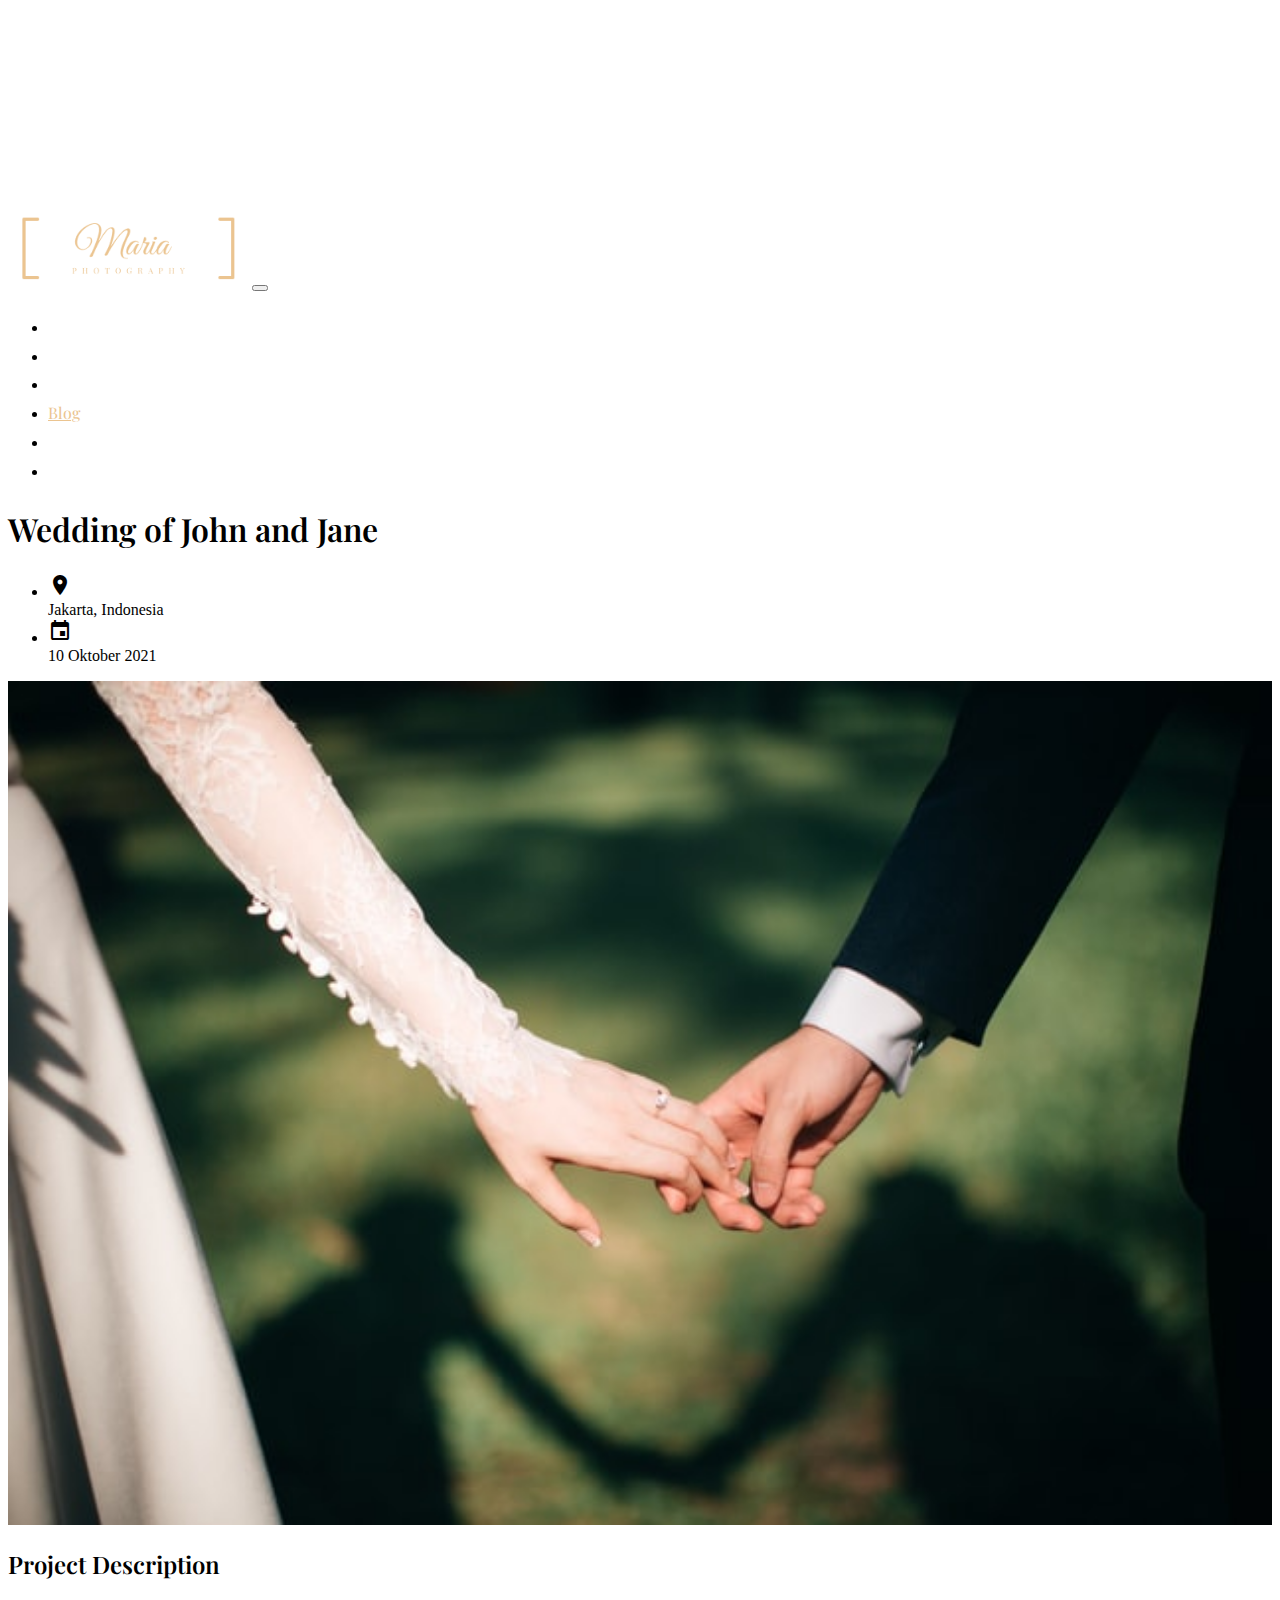
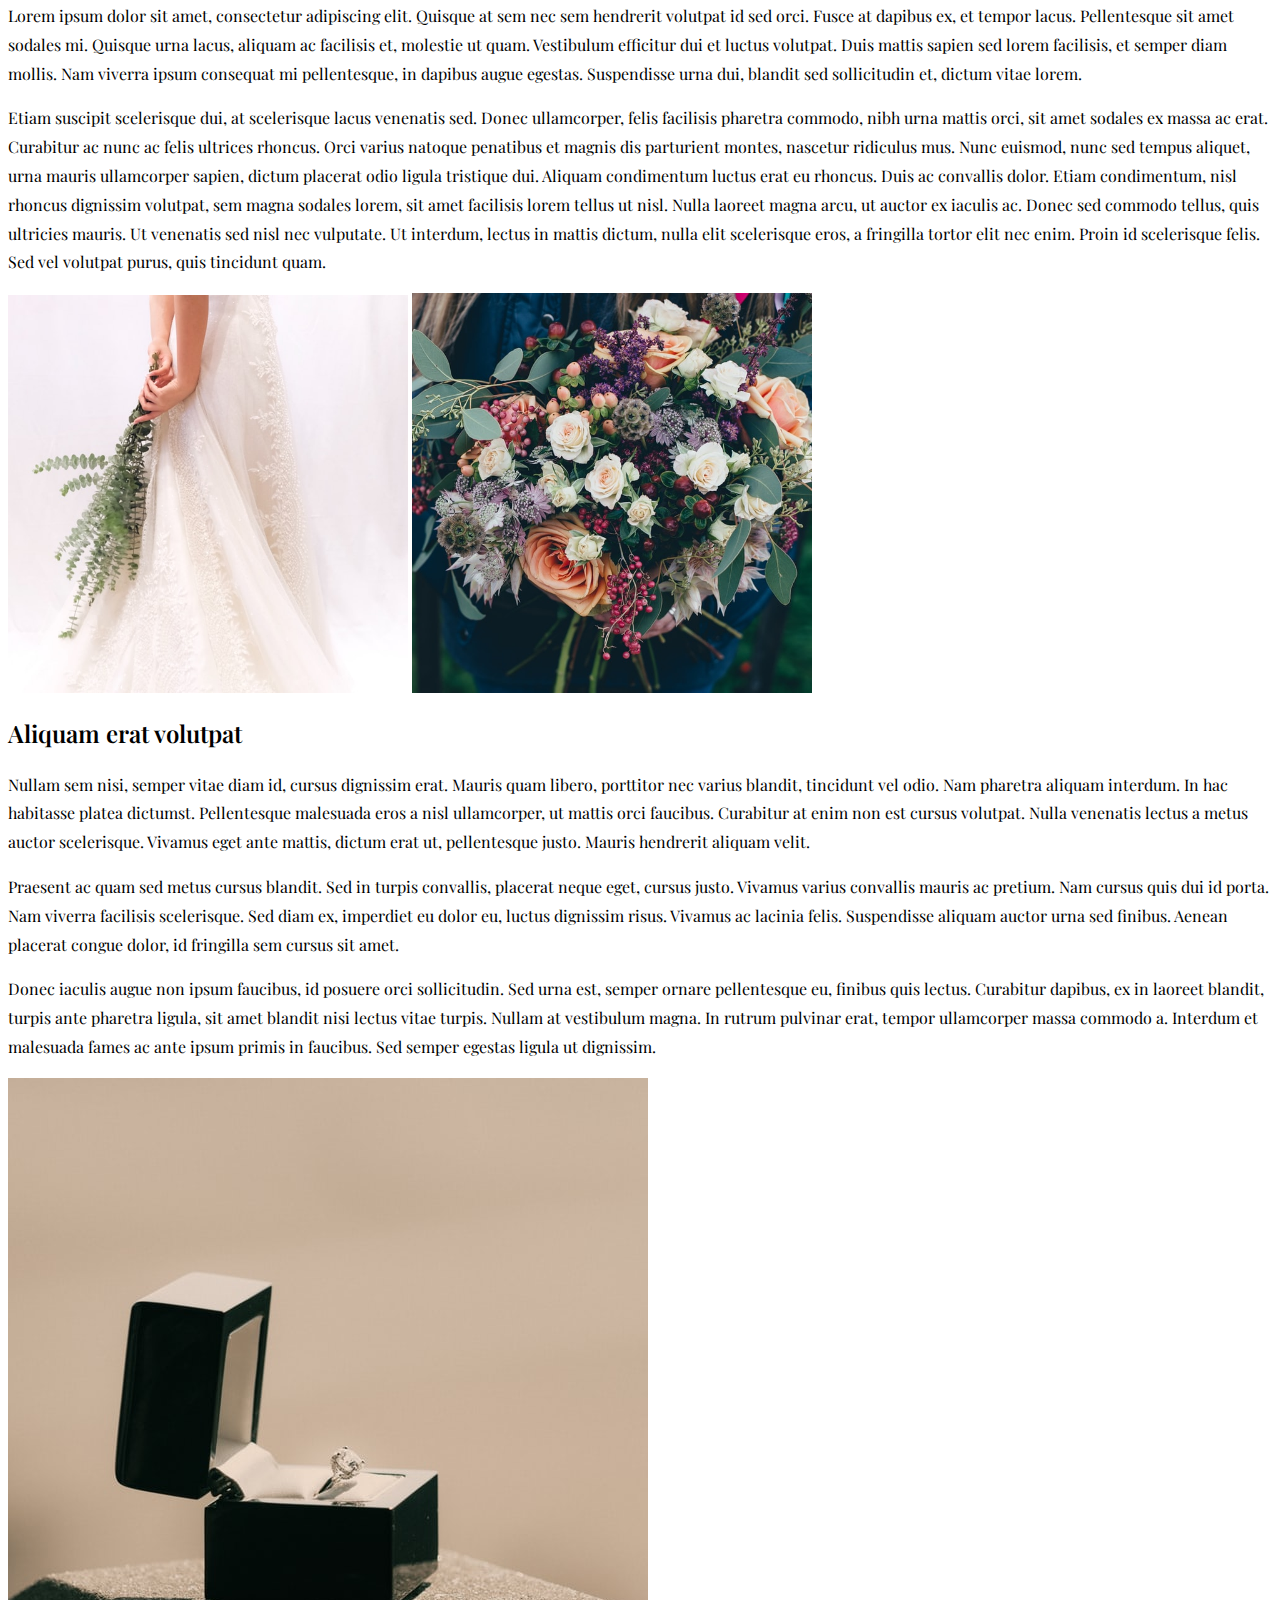
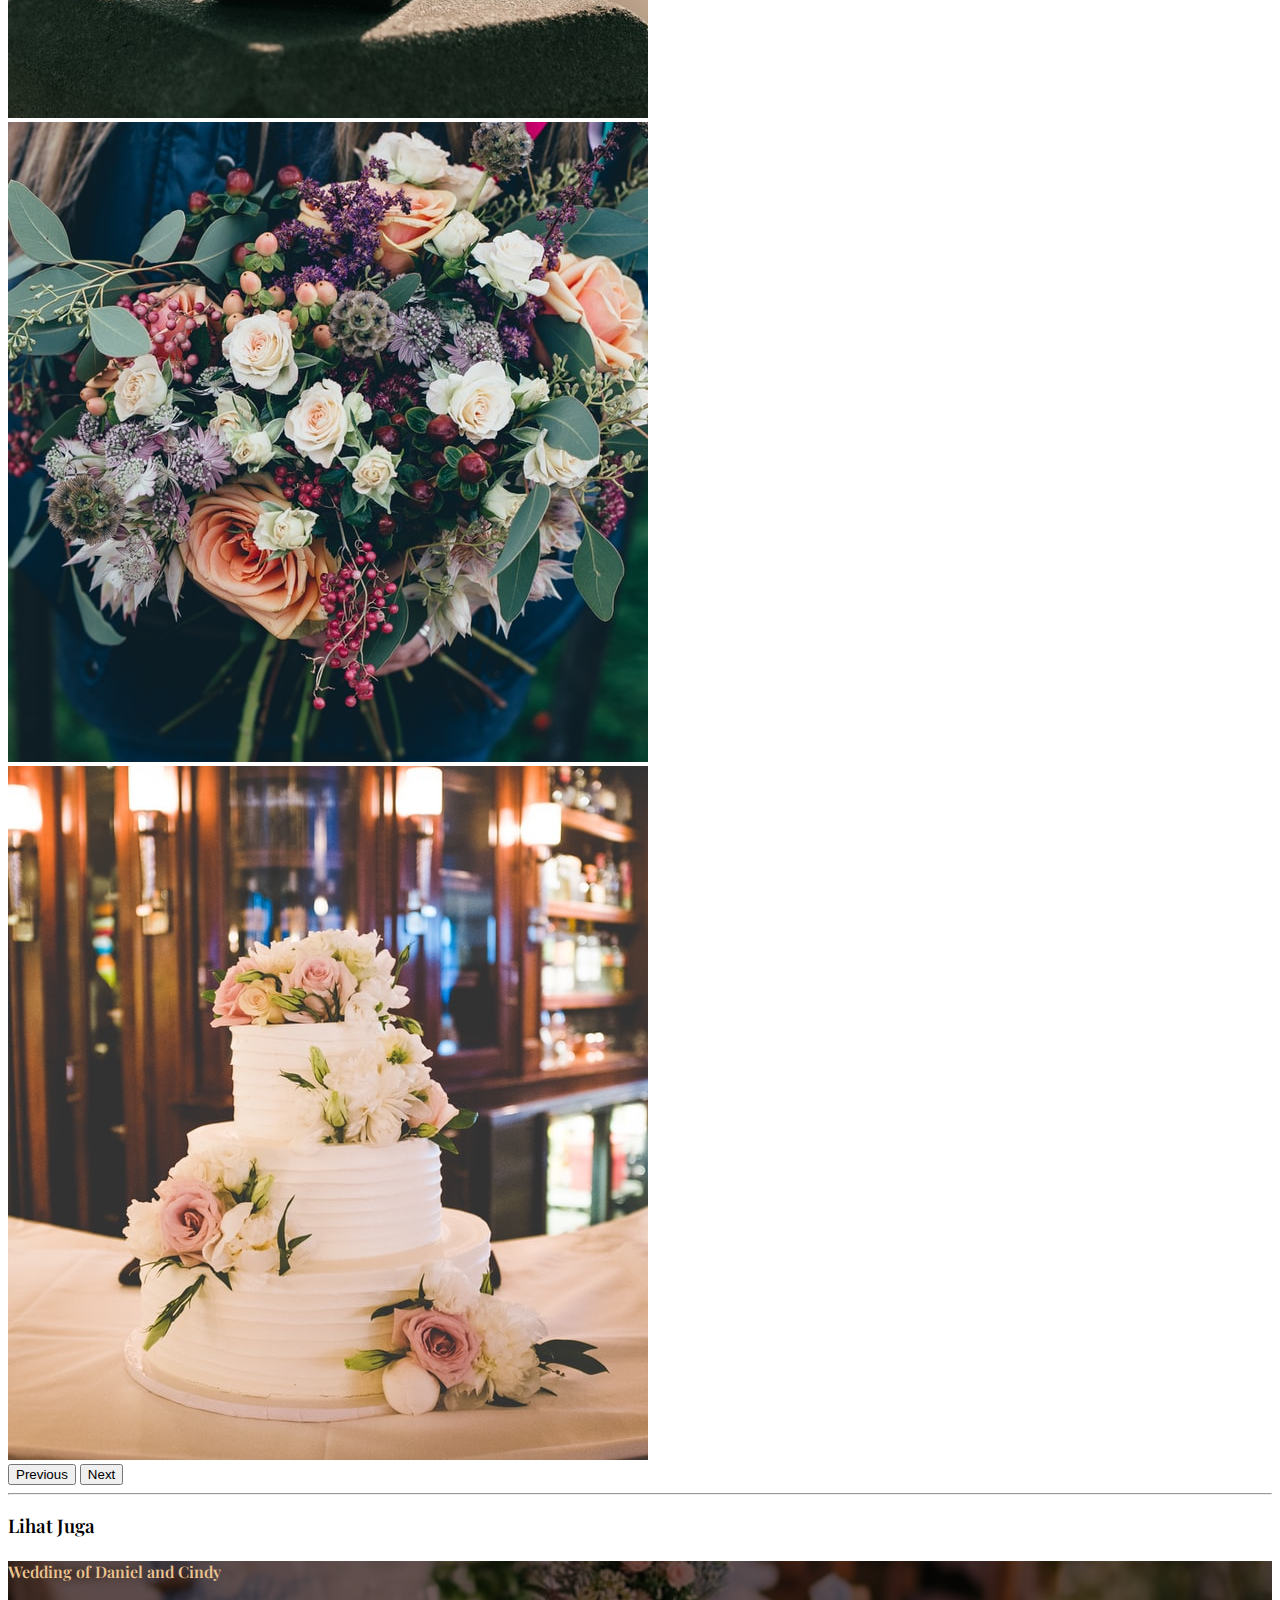
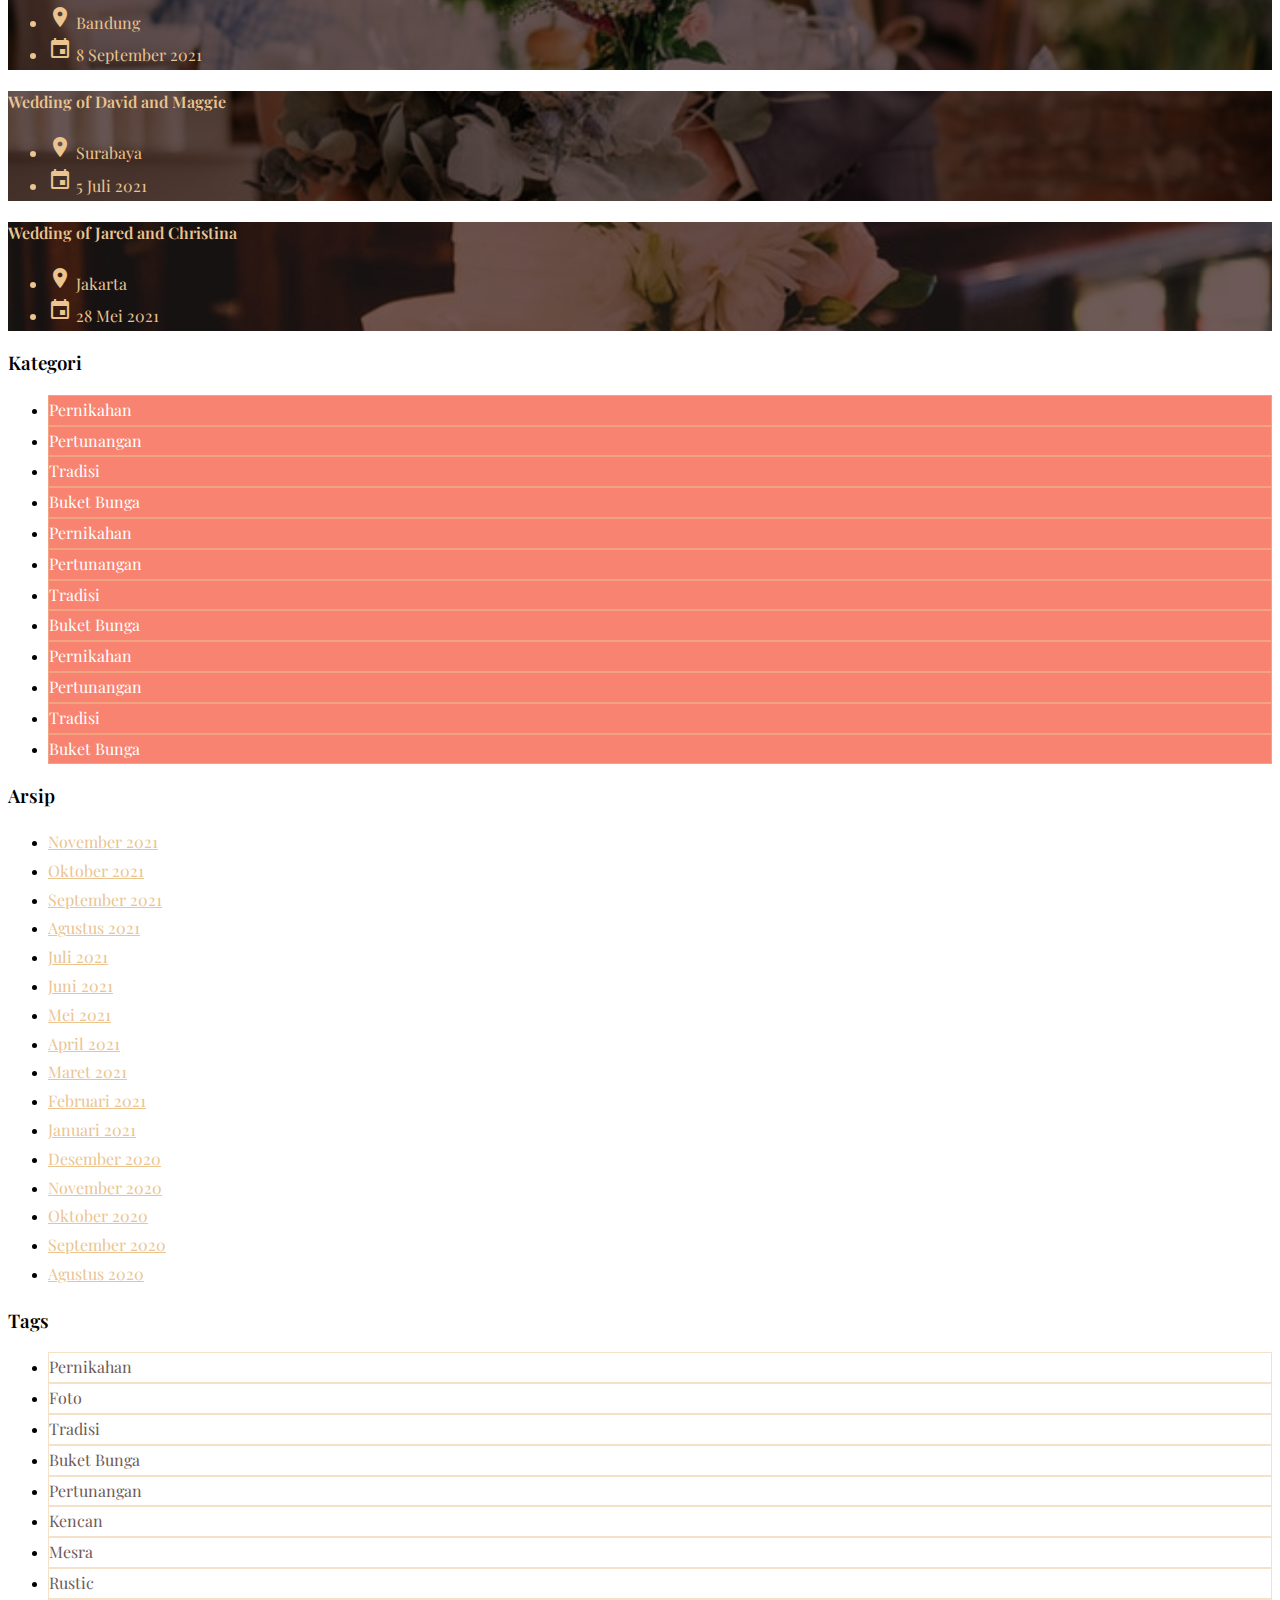
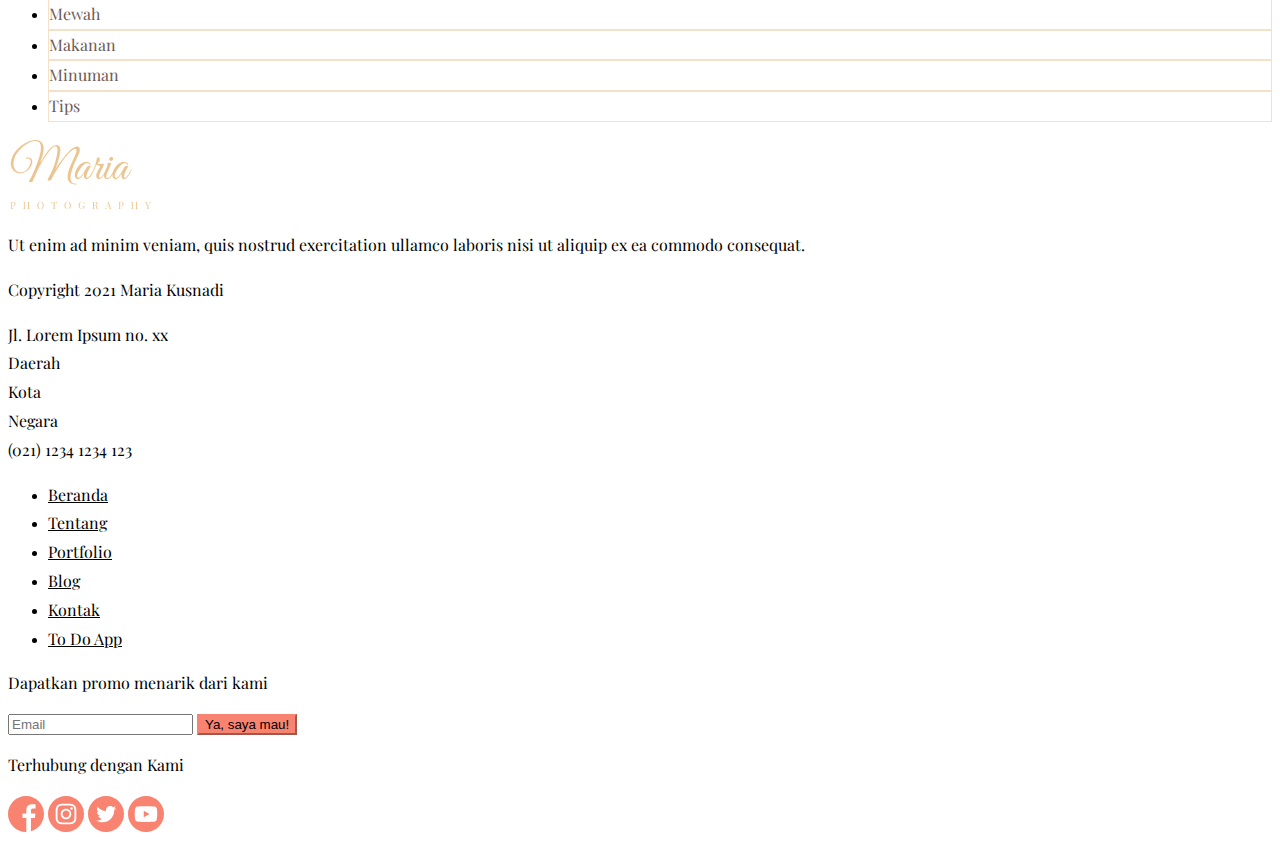
<file: portfolio-project.html>
<!DOCTYPE html>
<html lang="en">
    <head>
        <meta charset="UTF-8">
        <meta http-equiv="X-UA-Compatible" content="IE=edge">
        <meta name="viewport" content="width=device-width, initial-scale=1.0">
        <link href="https://cdn.jsdelivr.net/npm/bootstrap@5.0.2/dist/css/bootstrap.min.css" rel="stylesheet" integrity="sha384-EVSTQN3/azprG1Anm3QDgpJLIm9Nao0Yz1ztcQTwFspd3yD65VohhpuuCOmLASjC" crossorigin="anonymous">
        <link rel="stylesheet" href="https://fonts.googleapis.com/icon?family=Material+Icons">
        <link rel="stylesheet" href="./style.css">
            
        <title>Wedding of John and Jane</title>
    </head>
    <body style="padding-top: 200px;">
        <!-- NAV -->
        <nav class="px-md-5 py-2 navbar navbar-expand-md navbar-dark fixed-top bg-dark">
            <div class="container-fluid">
                <a class="navbar-brand" href="./index.html"><img src="images/logo-maria-photography.png" height="80"></a>
                <button class="navbar-toggler" type="button" data-bs-toggle="collapse" data-bs-target="#navbarCollapse" aria-controls="navbarCollapse" aria-expanded="false" aria-label="Toggle navigation">
                    <span class="navbar-toggler-icon"></span>
                </button>
                <ul class="nav float-end justify-content-end collapse navbar-collapse" id="navbarCollapse">
                    <li class="nav-item">
                        <a class="nav-link" href="./index.html">Beranda</a>
                    </li>
                    <li class="nav-item">
                        <a class="nav-link" href="./about.html">Tentang</a>
                    </li>
                    <li class="nav-item">
                        <a class="nav-link" href="./portfolio.html">Portfolio</a>
                    </li>
                    <li class="nav-item">
                        <a class="nav-link active" href="./blog.html">Blog</a>
                    </li>
                    <li class="nav-item">
                        <a class="nav-link" href="./contact.html">Kontak</a>
                    </li>
                    <li class="nav-item">
                        <a class="nav-link" href="./todo.html">To Do App</a>
                    </li>
                </ul>
            </div>
        </nav>
        <!--HEADING -->
        <div class="px-4 text-center col-md-8 m-auto mb-5 container">
            <h1>Wedding of John and Jane</h1>
            <div>
                <ul class="d-block d-md-flex justify-content-evenly align-middle my-4">
                    <li class="d-block d-md-flex align-items-center me-3">
                        <div class="d-none d-md-block material-icons me-2">
                            place
                        </div>
                        <div>
                            Jakarta, Indonesia
                        </div>
                    </li>
                    <li class="d-block d-md-flex align-items-center me-3">
                        <div class="d-none d-md-block material-icons me-2">
                            event
                        </div>
                        <div>
                            10 Oktober 2021
                        </div>
                    </li>
                </ul>
            </div>
            <img src="./images/foto 2.jpg" width="100%">
        </div>
        <!-- CONTENT -->
        <div class="container p-5">
            <div class="row">
              <div class="col-md-9">
                    <div class="mb-5">
                        <h2>Project Description</h2>
                        <p>Lorem ipsum dolor sit amet, consectetur adipiscing elit. Quisque at sem nec sem hendrerit volutpat id sed orci. Fusce at dapibus ex, et tempor lacus. Pellentesque sit amet sodales mi. Quisque urna lacus, aliquam ac facilisis et, molestie ut quam. Vestibulum efficitur dui et luctus volutpat. Duis mattis sapien sed lorem facilisis, et semper diam mollis. Nam viverra ipsum consequat mi pellentesque, in dapibus augue egestas. Suspendisse urna dui, blandit sed sollicitudin et, dictum vitae lorem.</p>
                        <p>Etiam suscipit scelerisque dui, at scelerisque lacus venenatis sed. Donec ullamcorper, felis facilisis pharetra commodo, nibh urna mattis orci, sit amet sodales ex massa ac erat. Curabitur ac nunc ac felis ultrices rhoncus. Orci varius natoque penatibus et magnis dis parturient montes, nascetur ridiculus mus. Nunc euismod, nunc sed tempus aliquet, urna mauris ullamcorper sapien, dictum placerat odio ligula tristique dui. Aliquam condimentum luctus erat eu rhoncus. Duis ac convallis dolor. Etiam condimentum, nisl rhoncus dignissim volutpat, sem magna sodales lorem, sit amet facilisis lorem tellus ut nisl. Nulla laoreet magna arcu, ut auctor ex iaculis ac. Donec sed commodo tellus, quis ultricies mauris. Ut venenatis sed nisl nec vulputate. Ut interdum, lectus in mattis dictum, nulla elit scelerisque eros, a fringilla tortor elit nec enim. Proin id scelerisque felis. Sed vel volutpat purus, quis tincidunt quam.</p>
                        <div id="custom-image-size" class="my-3">
                          <img src="images/foto 10.jpg">
                          <img src="images/foto 11.jpg">
                        </div>
                        <h2>Aliquam erat volutpat</h2>
                        <p>Nullam sem nisi, semper vitae diam id, cursus dignissim erat. Mauris quam libero, porttitor nec varius blandit, tincidunt vel odio. Nam pharetra aliquam interdum. In hac habitasse platea dictumst. Pellentesque malesuada eros a nisl ullamcorper, ut mattis orci faucibus. Curabitur at enim non est cursus volutpat. Nulla venenatis lectus a metus auctor scelerisque. Vivamus eget ante mattis, dictum erat ut, pellentesque justo. Mauris hendrerit aliquam velit.</p>
                        <p>Praesent ac quam sed metus cursus blandit. Sed in turpis convallis, placerat neque eget, cursus justo. Vivamus varius convallis mauris ac pretium. Nam cursus quis dui id porta. Nam viverra facilisis scelerisque. Sed diam ex, imperdiet eu dolor eu, luctus dignissim risus. Vivamus ac lacinia felis. Suspendisse aliquam auctor urna sed finibus. Aenean placerat congue dolor, id fringilla sem cursus sit amet.</p>
                        <p>Donec iaculis augue non ipsum faucibus, id posuere orci sollicitudin. Sed urna est, semper ornare pellentesque eu, finibus quis lectus. Curabitur dapibus, ex in laoreet blandit, turpis ante pharetra ligula, sit amet blandit nisi lectus vitae turpis. Nullam at vestibulum magna. In rutrum pulvinar erat, tempor ullamcorper massa commodo a. Interdum et malesuada fames ac ante ipsum primis in faucibus. Sed semper egestas ligula ut dignissim.</p>
                    </div>
                <!-- SLIDER -->
                <div id="carouselPortfolio" class="carousel slide carousel-fade w-75 m-auto" data-bs-ride="carousel">
                    <div class="carousel-inner">
                      <div class="carousel-item active" data-bs-interval="5000">
                        <img src="./images/foto 9.jpg" class="d-block w-100">
                      </div>
                      <div class="carousel-item" data-bs-interval="5000">
                        <img src="./images/foto 11.jpg" class="d-block w-100">
                      </div>
                      <div class="carousel-item" data-bs-interval="5000">
                        <img src="./images/foto 12.jpg" class="d-block w-100">
                      </div>
                    </div>
                    <button class="carousel-control-prev" type="button" data-bs-target="#carouselPortfolio" data-bs-slide="prev">
                      <span class="carousel-control-prev-icon" aria-hidden="true"></span>
                      <span class="visually-hidden">Previous</span>
                    </button>
                    <button class="carousel-control-next" type="button" data-bs-target="#carouselPortfolio" data-bs-slide="next">
                      <span class="carousel-control-next-icon" aria-hidden="true"></span>
                      <span class="visually-hidden">Next</span>
                    </button>
                </div>
                <hr>    
                <h3>Lihat Juga</h3>
                <div class="row row-cols-1 row-cols-md-3 g-4 me-2">
                    <div class="col custom-card" data-category="Bandung">
                        <a href="#">
                            <div class="card card-cover h-100 overflow-hidden text-white rounded-3 shadow-sm custom-background" style="background-image: url('./images/foto\ 3.jpg');">
                                <div class="d-flex flex-column h-100 p-5 pb-3 text-white text-shadow-1">
                                    <h4 class="pt-5 mt-5 mb-4">Wedding of Daniel and Cindy</h4>
                                    <ul class="list-unstyled mt-auto">
                                        <li class="d-flex align-items-center me-3 mb-3">
                                            <span class="material-icons me-2">
                                                place
                                            </span>
                                            <span>
                                                Bandung
                                            </span>
                                        </li>
                                        <li class="d-flex align-items-center me-3">
                                            <span class="material-icons me-2">
                                                event
                                            </span>
                                            <span>
                                                8 September 2021
                                            </span>
                                        </li>
                                    </ul>
                                </div>
                            </div>
                        </a>
                    </div>
                    <div class="col custom-card" data-category="Surabaya">
                        <a href="./portfolio-project.html">
                            <div class="card card-cover h-100 overflow-hidden text-white rounded-3 shadow-sm custom-background" style="background-image: url('./images/foto\ 4.jpg');">
                                <div class="d-flex flex-column h-100 p-5 pb-3 text-white text-shadow-1">
                                    <h4 class="pt-5 mt-5 mb-4">Wedding of David and Maggie</h4>
                                    <ul class="list-unstyled mt-auto">
                                        <li class="d-flex align-items-center me-3 mb-3">
                                            <span class="material-icons me-2">
                                                place
                                            </span>
                                            <span>
                                                Surabaya
                                            </span>
                                        </li>
                                        <li class="d-flex align-items-center me-3">
                                            <span class="material-icons me-2">
                                                event
                                            </span>
                                            <span>
                                                5 Juli 2021
                                            </span>
                                        </li>
                                    </ul>
                                </div>
                            </div>
                        </a>
                    </div>
                    <div class="col custom-card" data-category="Jakarta">
                        <a href="./portfolio-project.html">
                            <div class="card card-cover h-100 overflow-hidden text-white rounded-3 shadow-sm custom-background" style="background-image: url('./images/foto\ 12.jpg');">
                                <div class="d-flex flex-column h-100 p-5 pb-3 text-white text-shadow-1">
                                    <h4 class="pt-5 mt-5 mb-4">Wedding of Jared and Christina</h4>
                                    <ul class="list-unstyled mt-auto">
                                        <li class="d-flex align-items-center me-3 mb-3">
                                            <span class="material-icons me-2">
                                                place
                                            </span>
                                            <span>
                                                Jakarta
                                            </span>
                                        </li>
                                        <li class="d-flex align-items-center me-3">
                                            <span class="material-icons me-2">
                                                event
                                            </span>
                                            <span>
                                                28 Mei 2021
                                            </span>
                                        </li>
                                    </ul>
                                </div>
                            </div>
                        </a>
                    </div>
                </div>
              </div>
              <!-- SIDEBAR -->
              <div id="sidebar" class="col-md-3 border-start ps-3 mt-md-0 mt-5"
                <div>
                  <h3>Kategori</h3>
                  <ul class="list-unstyled position-relative">
                    <li class="d-inline-block p-2 m-1 bg-custom-cat rounded-3"><a href="#">Pernikahan</a></li>
                    <li class="d-inline-block p-2 m-1 bg-custom-cat rounded-3"><a href="#">Pertunangan</a></li>
                    <li class="d-inline-block p-2 m-1 bg-custom-cat rounded-3"><a href="#">Tradisi</a></li>
                    <li class="d-inline-block p-2 m-1 bg-custom-cat rounded-3"><a href="#">Buket Bunga</a></li>
                    <li class="d-inline-block p-2 m-1 bg-custom-cat rounded-3"><a href="#">Pernikahan</a></li>
                    <li class="d-inline-block p-2 m-1 bg-custom-cat rounded-3"><a href="#">Pertunangan</a></li>
                    <li class="d-inline-block p-2 m-1 bg-custom-cat rounded-3"><a href="#">Tradisi</a></li>
                    <li class="d-inline-block p-2 m-1 bg-custom-cat rounded-3"><a href="#">Buket Bunga</a></li>
                    <li class="d-inline-block p-2 m-1 bg-custom-cat rounded-3"><a href="#">Pernikahan</a></li>
                    <li class="d-inline-block p-2 m-1 bg-custom-cat rounded-3"><a href="#">Pertunangan</a></li>
                    <li class="d-inline-block p-2 m-1 bg-custom-cat rounded-3"><a href="#">Tradisi</a></li>
                    <li class="d-inline-block p-2 m-1 bg-custom-cat rounded-3"><a href="#">Buket Bunga</a></li>
                  </ul>
                </div>
                <div>
                  <h3>Arsip</h3>
                  <ul class="list-unstyled">
                    <li><a href="#">November 2021</a></li>
                    <li><a href="#">Oktober 2021</a></li>
                    <li><a href="#">September 2021</a></li>
                    <li><a href="#">Agustus 2021</a></li>
                    <li><a href="#">Juli 2021</a></li>
                    <li><a href="#">Juni 2021</a></li>
                    <li><a href="#">Mei 2021</a></li>
                    <li><a href="#">April 2021</a></li>
                    <li><a href="#">Maret 2021</a></li>
                    <li><a href="#">Februari 2021</a></li>
                    <li><a href="#">Januari 2021</a></li>
                    <li><a href="#">Desember 2020</a></li>
                    <li><a href="#">November 2020</a></li>
                    <li><a href="#">Oktober 2020</a></li>
                    <li><a href="#">September 2020</a></li>
                    <li><a href="#">Agustus 2020</a></li>
                  </ul>
                  <h3>Tags</h3>
                  <ul class="list-unstyled">
                    <li class="d-inline p-2 m-1 float-start bg-custom-tag rounded-3"><a href="#">Pernikahan</a></li>
                    <li class="d-inline p-2 m-1 float-start bg-custom-tag rounded-3"><a href="#">Foto</a></li>
                    <li class="d-inline p-2 m-1 float-start bg-custom-tag rounded-3"><a href="#">Tradisi</a></li>
                    <li class="d-inline p-2 m-1 float-start bg-custom-tag rounded-3"><a href="#">Buket Bunga</a></li>
                    <li class="d-inline p-2 m-1 float-start bg-custom-tag rounded-3"><a href="#">Pertunangan</a></li>
                    <li class="d-inline p-2 m-1 float-start bg-custom-tag rounded-3"><a href="#">Kencan</a></li>
                    <li class="d-inline p-2 m-1 float-start bg-custom-tag rounded-3"><a href="#">Mesra</a></li>
                    <li class="d-inline p-2 m-1 float-start bg-custom-tag rounded-3"><a href="#">Rustic</a></li>
                    <li class="d-inline p-2 m-1 float-start bg-custom-tag rounded-3"><a href="#">Mewah</a></li>
                    <li class="d-inline p-2 m-1 float-start bg-custom-tag rounded-3"><a href="#">Makanan</a></li>
                    <li class="d-inline p-2 m-1 float-start bg-custom-tag rounded-3"><a href="#">Minuman</a></li>
                    <li class="d-inline p-2 m-1 float-start bg-custom-tag rounded-3"><a href="#">Tips</a></li>
                  </ul>
                </div>
                
              </div>
            </div>
        </div>
        <!-- FOOTER -->
        <div class="container border-top py-3">
          <div class="row">
              <div class="col-md-3">
                  <img src="./images/logo-nama-maria-photography.png">
                  <p class="mt-2">Ut enim ad minim veniam, quis nostrud exercitation ullamco laboris nisi ut aliquip ex ea commodo consequat.</p>
                  <p class="mt-2">Copyright 2021 Maria Kusnadi</p>
              </div>
              <div class="col-md-3">
                <p>
                    Jl. Lorem Ipsum no. xx<br/>
                    Daerah<br/>
                    Kota<br/>
                    Negara<br/>
                    (021) 1234 1234 123
                </p>
              </div>
              <div class="col-md-3 my-md-0 my-5">
                  <ul id="footer-menu" class="nav w-75">
                      <li class="nav-item">
                        <a class="ps-0 nav-link" href="./index.html">Beranda</a>
                      </li>
                      <li class="nav-item">
                        <a class="ps-0 nav-link" href="./about.html">Tentang</a>
                      </li>
                      <li class="nav-item">
                        <a class="ps-0 nav-link" href="./portfolio.html">Portfolio</a>
                      </li>
                      <li class="nav-item active">
                        <a class="ps-0 nav-link" href="./blog.html">Blog</a>
                      </li>
                      <li class="nav-item">
                        <a class="ps-0 nav-link" href="./contact.html">Kontak</a>
                      </li>
                      <li class="nav-item">
                        <a class="ps-0 nav-link" href="./todo.html">To Do App</a>
                      </li>
                  </ul>
              </div>
            <div class="col-md-3">
                <p>Dapatkan promo menarik dari kami</p>
                <form>
                    <input type="email" class="form-control d-block mb-2" id="emailinput" placeholder="Email">
                    <button class="btn btn-sm btn-primary d-block">Ya, saya mau!</button>
                </form>
                <p class="mt-5">Terhubung dengan Kami</p>
                <div class="d-flex">
                    <span class="social-media me-2"><img src="./images/001-facebook.svg" width="36px"></span>
                    <span class="social-media me-2"><img src="./images/011-instagram.svg"width="36px"></span>
                    <span class="social-media me-2"><img src="./images/013-twitter.svg"width="36px"></span>
                    <span class="social-media"><img src="./images/008-youtube.svg"width="36px"></span>
                </div>
            </div>
        </div>
    </div>
      
    <script src="https://cdn.jsdelivr.net/npm/bootstrap@5.0.2/dist/js/bootstrap.bundle.min.js" integrity="sha384-MrcW6ZMFYlzcLA8Nl+NtUVF0sA7MsXsP1UyJoMp4YLEuNSfAP+JcXn/tWtIaxVXM" crossorigin="anonymous"></script>
    </body>
</html>
</file>
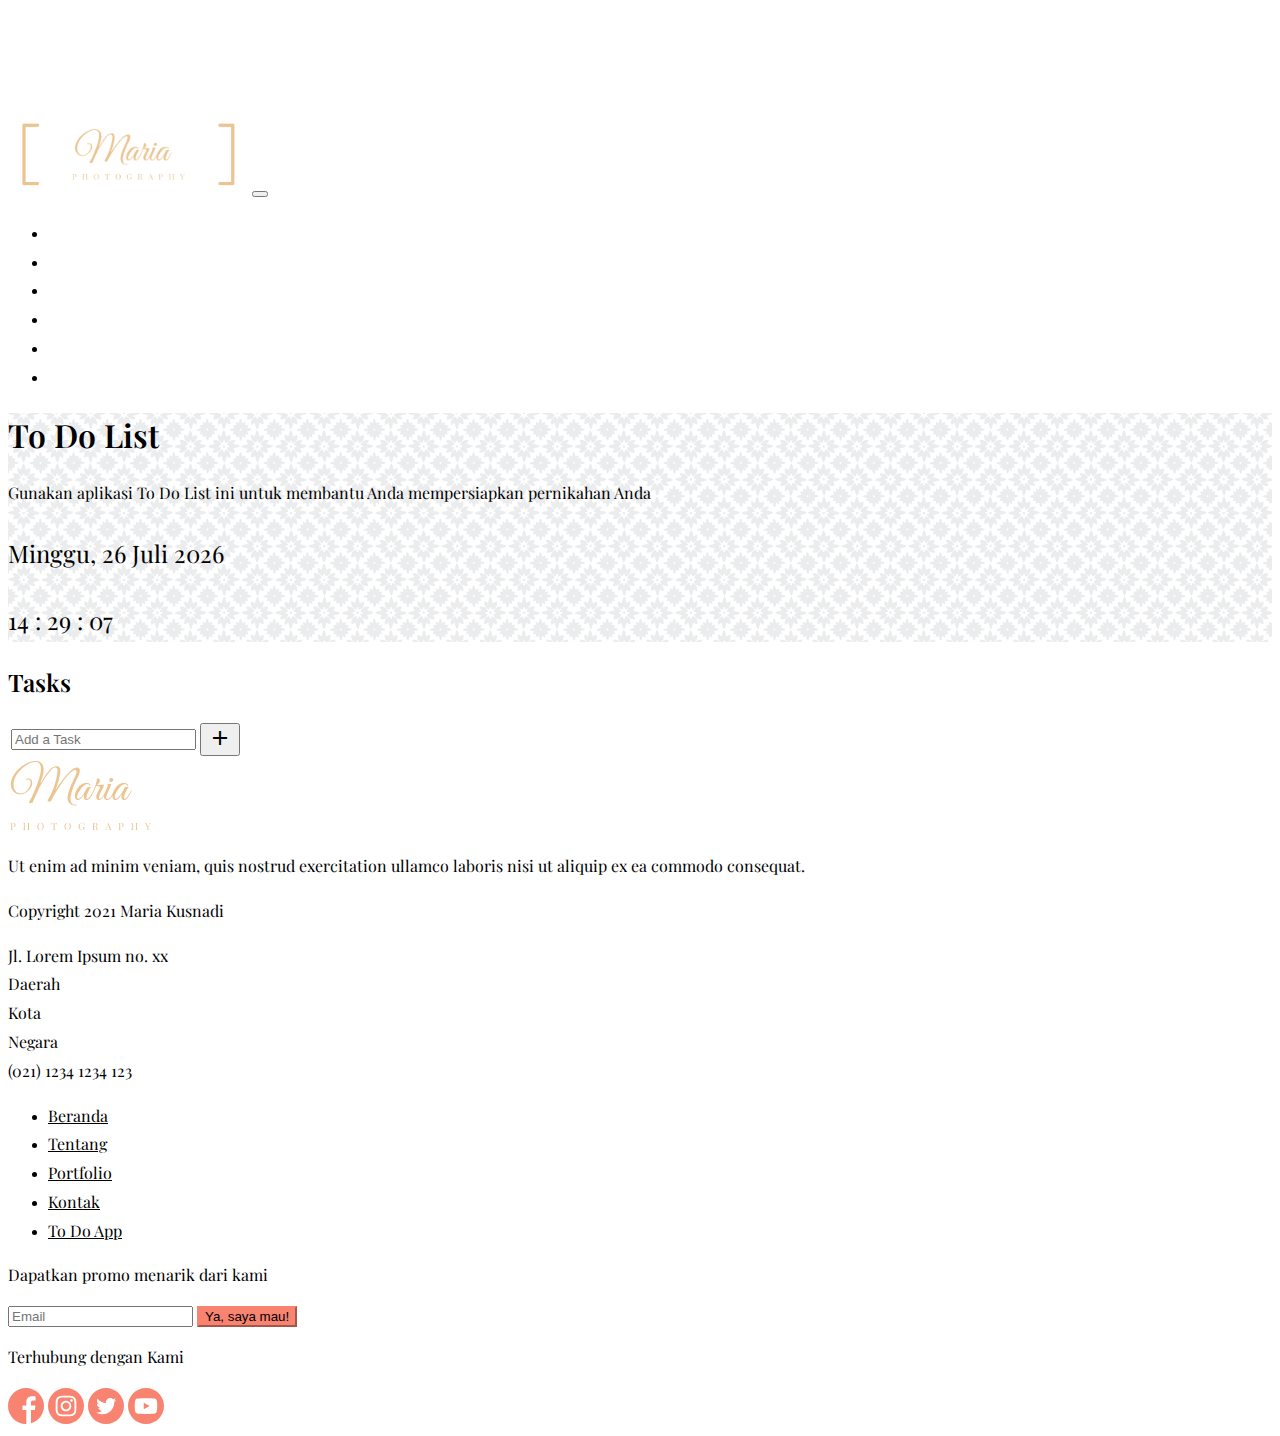
<file: todo.html>
<!DOCTYPE html>
<html lang="en">
    <head>
        <meta charset="UTF-8">
        <meta http-equiv="X-UA-Compatible" content="IE=edge">
        <meta name="viewport" content="width=device-width, initial-scale=1.0">
        <title>To Do App</title>
        <link href="https://cdn.jsdelivr.net/npm/bootstrap@5.0.2/dist/css/bootstrap.min.css" rel="stylesheet" integrity="sha384-EVSTQN3/azprG1Anm3QDgpJLIm9Nao0Yz1ztcQTwFspd3yD65VohhpuuCOmLASjC" crossorigin="anonymous">
        <link rel="stylesheet" href="https://fonts.googleapis.com/icon?family=Material+Icons">
        <link rel="stylesheet" href="./style.css">
    </head>
    <body style="padding-top: 106px;" onload="nightOrDay()">
        <!-- NAV -->
        <nav class="px-md-5 py-2 navbar navbar-expand-md navbar-dark fixed-top bg-dark">
            <div class="container-fluid">
                <a class="navbar-brand" href=#><img src="images/logo-maria-photography.png" height="80"></a>
                <button class="navbar-toggler" type="button" data-bs-toggle="collapse" data-bs-target="#navbarCollapse" aria-controls="navbarCollapse" aria-expanded="false" aria-label="Toggle navigation">
                    <span class="navbar-toggler-icon"></span>
                </button>
                <ul class="nav float-end justify-content-end collapse navbar-collapse" id="navbarCollapse">
                    <li class="nav-item">
                        <a class="nav-link" href="./index.html">Beranda</a>
                    </li>
                    <li class="nav-item">
                        <a class="nav-link" href="./about.html">Tentang</a>
                    </li>
                    <li class="nav-item">
                        <a class="nav-link" href="./portfolio.html">Portfolio</a>
                    </li>
                    <li class="nav-item">
                        <a class="nav-link" href="./blog.html">Blog</a>
                    </li>
                    <li class="nav-item">
                        <a class="nav-link" href="./contact.html">Kontak</a>
                    </li>
                    <li class="nav-item active">
                        <a class="nav-link" href="#">To Do App</a>
                    </li>
                </ul>
            </div>
        </nav>
        <!-- Header -->
        <div id="backgroundTheme" style="background-image: url('./images/oriental-tiles.png')">
            <div class="container py-5" id="headingToDoList" style="color:white">
                <div class="row">
                    <div class="col-md-4">
                        <h1>To Do List</h1>
                        <p>Gunakan aplikasi To Do List ini untuk membantu Anda mempersiapkan pernikahan Anda</p>
                    </div>
                
                    <div class="col-md-8 text-end">
                        <div id="container24" class="mt-3" style="font-size:24px;">
                            <p class="hari-tanggal"></p>
                            <p class="jam"></p>
                        </div>
                    </div>
                </div>
            </div>
        </div>
        <div class="container w-75 p-4">
            <div>
                <h2>Tasks</h2>
                <table class="table">
                    <thead>
                        <form id="makeTask" onsubmit="save(event)">
                            <tr class="align-middle">
                                <td colspan="2"><input type="text" class="border-0 form-control" id="inputTask" placeholder="Add a Task" required></td>
                                <td><button class="btn float-end"><span class="material-icons">add</span></button></td>
                            </tr>
                        </form>
                    </thead>
                    <tbody id="listTasks">
                        
                    </tbody>
                </table>
            </div>

        </div>
        <!-- FOOTER -->
        <div class="container border-top py-3">
            <div class="row">
                <div class="col-md-3">
                    <img src="./images/logo-nama-maria-photography.png">
                    <p class="mt-2">Ut enim ad minim veniam, quis nostrud exercitation ullamco laboris nisi ut aliquip ex ea commodo consequat.</p>
                    <p class="mt-2">Copyright 2021 Maria Kusnadi</p>
                </div>
                <div class="col-md-3">
                    <p>
                        Jl. Lorem Ipsum no. xx<br/>
                        Daerah<br/>
                        Kota<br/>
                        Negara<br/>
                        (021) 1234 1234 123
                    </p>
                </div>
                <div class="col-md-3 my-md-0 my-5">
                    <ul id="footer-menu" class="nav">
                        <li class="nav-item">
                            <a class="ps-0 nav-link" href="./index.html">Beranda</a>
                        </li>
                        <li class="nav-item">
                            <a class="ps-0 nav-link" href="./about.html">Tentang</a>
                        </li>
                        <li class="nav-item">
                            <a class="ps-0 nav-link" href="./portfolio.html">Portfolio</a>
                        </li>
                        <li class="nav-item">
                            <a class="ps-0 nav-link" href="./contact.html">Kontak</a>
                        </li>
                        <li class="nav-item">
                            <a class="ps-0 nav-link active" href="#">To Do App</a>
                        </li>
                    </ul>
                </div>
                <div class="col-md-3">
                    <p>Dapatkan promo menarik dari kami</p>
                    <form>
                        <input type="email" class="form-control d-block mb-2" id="emailinput" placeholder="Email">
                        <button class="btn btn-sm btn-primary d-block">Ya, saya mau!</button>
                    </form>
                    <p class="mt-5">Terhubung dengan Kami</p>
                    <div class="d-flex">
                        <span class="social-media me-2"><img src="./images/001-facebook.svg" width="36px"></span>
                        <span class="social-media me-2"><img src="./images/011-instagram.svg"width="36px"></span>
                        <span class="social-media me-2"><img src="./images/013-twitter.svg"width="36px"></span>
                        <span class="social-media"><img src="./images/008-youtube.svg"width="36px"></span>
                    </div>
                </div>
            </div>
        </div>










        
        <script src="https://cdn.jsdelivr.net/npm/bootstrap@5.0.2/dist/js/bootstrap.bundle.min.js" integrity="sha384-MrcW6ZMFYlzcLA8Nl+NtUVF0sA7MsXsP1UyJoMp4YLEuNSfAP+JcXn/tWtIaxVXM" crossorigin="anonymous"></script>
        <script src="./script-global.js"></script>
        <script src="./script-todo.js"></script>
    </body>
    
</html>
</file>
<file: style.css>
@import url('https://fonts.googleapis.com/css2?family=Playfair+Display:ital,wght@0,400;0,500;0,600;0,700;1,400;1,500;1,600;1,700&display=swap');

h1, h2, h3, h4, h5{
    font-family: 'Playfair Display', serif;
    font-weight: 600;
    line-height: 1.4;
}

p, a, small {
    font-family: 'Playfair Display', serif;
    font-weight: 400;
    line-height: 1.8;
}

a {
    color: #EBC490;
}

a:hover{
    color: #AA6A40;
}

a.nav-link {
    display: inline-block;
    position: relative;
}

a.nav-link:after {
    content: '';
    position: absolute;
    width: 100%;
    transform: scaleX(0);
    height: 2px;
    bottom: 0;
    left: 0;
    background-color: #EBC490;
    transform-origin: bottom right;
    transition: transform 0.25s ease-out;
}

a.nav-link:hover:after {
    transform: scaleX(1);
    transform-origin: bottom left;    
}

a.nav-link:hover {
    color: #EBC490;
}

a.nav-link.active {
    color: #EBC490;
}

a.nav-link{
    color:white;
}

.btn-primary{
    background-color: #F88370;
    border-color: #F88370;
}

.btn-primary:hover{
    background-color: #AA6A40;
    border-color: #AA6A40;
}

.btn-primary:active{
    background-color: #AA6A40;
    border-color: #AA6A40;
}

.btn-primary:focus{
    box-shadow: 0 0 0 0.25rem rgb(235 196 144 / 50%);
    background-color: #AA6A40;
    border-color:#AA6A40
}

.card{
    border-color:#F2E8D0;
}

.bg-custom-cat{
    background-color: #F88370;
    text-decoration: none;
    border: 1px solid rgb(235 196 144 / 50%);
}

.bg-custom-tag{
    background-color: #fff;
    text-decoration: none;
    border: 1px solid rgb(235 196 144 / 50%);
}

.bg-custom-cat a{
    text-decoration: none;
    color: white;
}

.bg-custom-tag a{
    text-decoration: none;
    color: #6d5a58;
}

hr{
    background-color:#6d5a58;
}

.border-start{
    border-color:#6d5a58;
}

#footer-menu a.nav-link{
    color: black;
}

#footer-menu a.nav-link:hover:after{
    width: 80%;
}

#jumbotron, #contact{
    background-image: url('./images/home.jpg');
    background-color: #6d5a58;
    background-blend-mode: multiply;
}

#testimoni{
    background-image: url('./images/carousel\ background.png');
    background-size: contain;
    background-repeat: no-repeat;
    background-position: center;
}

#map {
    height: 400px;
    /* The height is 400 pixels */
    width: 100%;
    /* The width is the width of the web page */
}

#about{
    background-image: url('./images/home.jpg');
    background-color: #6d5a58;
    background-blend-mode: multiply;
}

.custom-background{
    background-size: cover;
    background-repeat: no-repeat;
    background-position: center;
    background-color: #6d5a58;
    background-blend-mode: multiply;   
}

.custom-card{
    transition: 0.2s;
}
.custom-card:hover{
    transform: translateY(-8px);
    cursor: pointer;
}

.custom-card a{
    text-decoration:none;
}

.border{
    border-color:#EBC490!important;
}

.page-link{
    color:black;
}

@media only screen and (max-width: 600px) {
    #custom-image-size img{
        width:100%;
        margin-bottom:2rem;
    }
    #contact{
        background-image: none;
        background-color: #fff;
        box-shadow: none;
    }

    #sidebar{
        border: 0!important;
    }
}
    
@media only screen and (min-width:769px){
    #custom-image-size img{
        width:400px;
        }
    }
</file>
